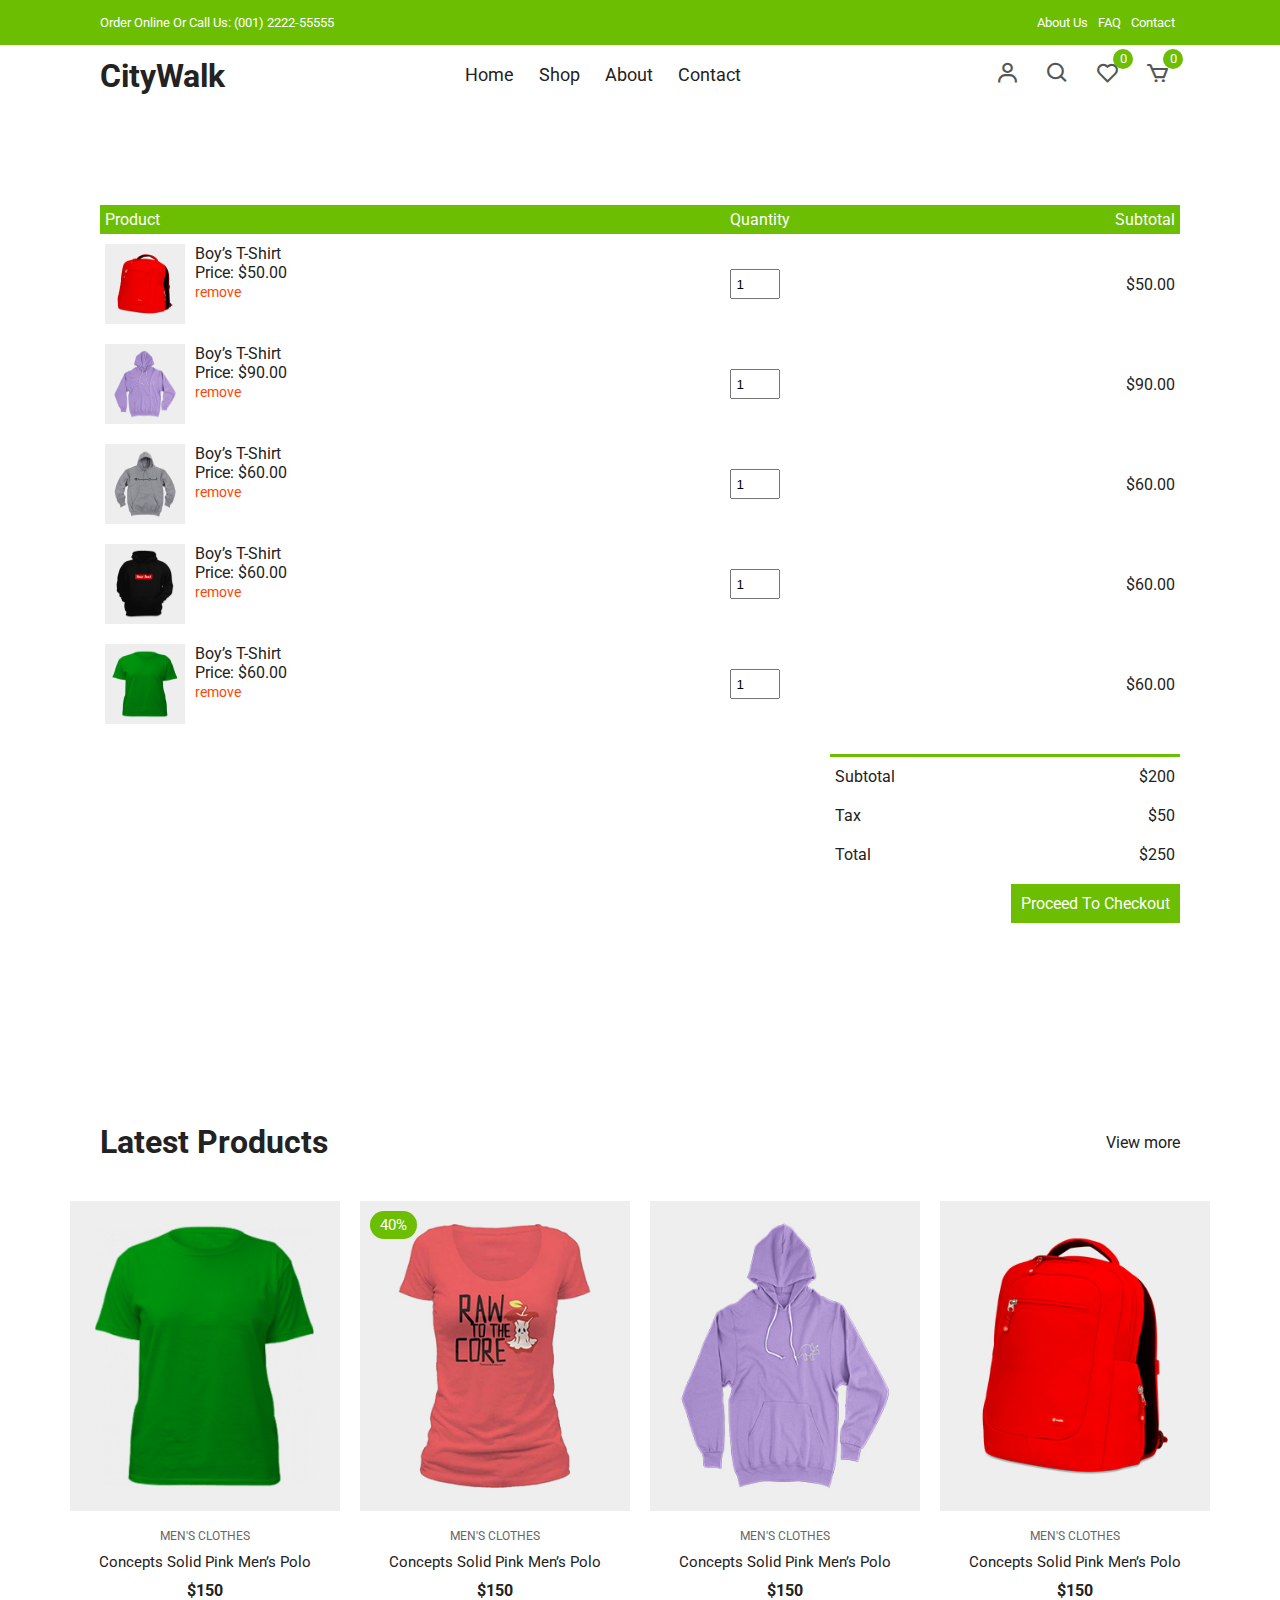
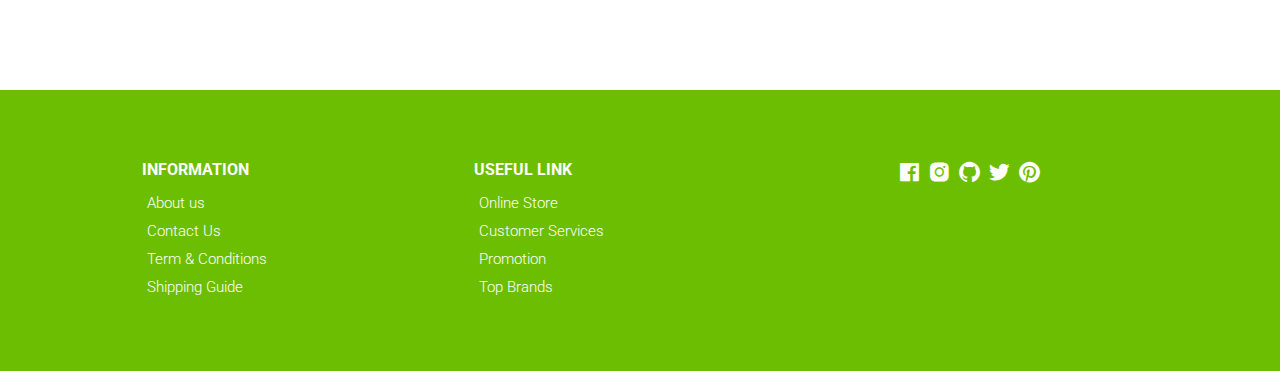
<file: LC09-ecommerce-website-master/cart.html>
<!DOCTYPE html>
<html lang="en">
  <head>
    <meta charset="UTF-8" />
    <meta name="viewport" content="width=device-width, initial-scale=1.0" />
    <!-- Box icons -->
    <link
      rel="stylesheet"
      href="https://cdn.jsdelivr.net/npm/boxicons@latest/css/boxicons.min.css"
    />
    <!-- Custom StyleSheet -->
    <link rel="stylesheet" href="./css/styles.css" />
    <title>Your Cart</title>
  </head>
  <body>
    <!-- Navigation -->
    <div class="top-nav">
      <div class="container d-flex">
        <p>Order Online Or Call Us: (001) 2222-55555</p>
        <ul class="d-flex">
          <li><a href="aboutus.html">About Us</a></li>
          <li><a href="#">FAQ</a></li>
          <li><a href="contact.html">Contact</a></li>
        </ul>
      </div>
    </div>
    <div class="navigation">
      <div class="nav-center container d-flex">
        <a href="index.html" class="logo"><h1>CityWalk</h1></a>

        <ul class="nav-list d-flex">
          <li class="nav-item">
            <a href="index.html" class="nav-link">Home</a>
          </li>
          <li class="nav-item">
            <a href="product.html" class="nav-link">Shop</a>
          </li>
          <li class="nav-item">
            <a href="aboutus.html" class="nav-link">About</a>
          </li>
          <li class="nav-item">
            <a href="contact.html" class="nav-link">Contact</a>
          </li>
          <li class="icons d-flex">
            <a href="login.html" class="icon">
              <i class="bx bx-user"></i>
            </a>
            <div class="icon">
              <i class="bx bx-search"></i>
            </div>
            <div class="icon">
              <i class="bx bx-heart"></i>
              <span class="d-flex">0</span>
            </div>
            <a href="cart.html" class="icon">
              <i class="bx bx-cart"></i>
              <span class="d-flex">0</span>
            </a>
          </li>
        </ul>

        <div class="icons d-flex">
          <a href="login.html" class="icon">
            <i class="bx bx-user"></i>
          </a>
          <div class="icon">
            <i class="bx bx-search"></i>
          </div>
          <div class="icon">
            <i class="bx bx-heart"></i>
            <span class="d-flex">0</span>
          </div>
          <a href="cart.html" class="icon">
            <i class="bx bx-cart"></i>
            <span class="d-flex">0</span>
          </a>
        </div>

        <div class="hamburger">
          <i class="bx bx-menu-alt-left"></i>
        </div>
      </div>
    </div>

    <!-- Cart Items -->
    <div class="container cart">
      <table>
        <tr>
          <th>Product</th>
          <th>Quantity</th>
          <th>Subtotal</th>
        </tr>
        <tr>
          <td>
            <div class="cart-info">
              <img src="./images/product-2.jpg" alt="" />
              <div>
                <p>Boy’s T-Shirt</p>
                <span>Price: $50.00</span> <br />
                <a href="#">remove</a>
              </div>
            </div>
          </td>
          <td><input type="number" value="1" min="1" /></td>
          <td>$50.00</td>
        </tr>
        <tr>
          <td>
            <div class="cart-info">
              <img src="./images/product-3.jpg" alt="" />
              <div>
                <p>Boy’s T-Shirt</p>
                <span>Price: $90.00</span> <br />
                <a href="#">remove</a>
              </div>
            </div>
          </td>
          <td><input type="number" value="1" min="1" /></td>
          <td>$90.00</td>
        </tr>
        <tr>
          <td>
            <div class="cart-info">
              <img src="./images/product-4.jpg" alt="" />
              <div>
                <p>Boy’s T-Shirt</p>
                <span>Price: $60.00</span> <br />
                <a href="#">remove</a>
              </div>
            </div>
          </td>
          <td><input type="number" value="1" min="1" /></td>
          <td>$60.00</td>
        </tr>
        <tr>
          <td>
            <div class="cart-info">
              <img src="./images/product-5.jpg" alt="" />
              <div>
                <p>Boy’s T-Shirt</p>
                <span>Price: $60.00</span> <br />
                <a href="#">remove</a>
              </div>
            </div>
          </td>
          <td><input type="number" value="1" min="1" /></td>
          <td>$60.00</td>
        </tr>
        <tr>
          <td>
            <div class="cart-info">
              <img src="./images/product-6.jpg" alt="" />
              <div>
                <p>Boy’s T-Shirt</p>
                <span>Price: $60.00</span> <br />
                <a href="#">remove</a>
              </div>
            </div>
          </td>
          <td><input type="number" value="1" min="1" /></td>
          <td>$60.00</td>
        </tr>
      </table>
      <div class="total-price">
        <table>
          <tr>
            <td>Subtotal</td>
            <td>$200</td>
          </tr>
          <tr>
            <td>Tax</td>
            <td>$50</td>
          </tr>
          <tr>
            <td>Total</td>
            <td>$250</td>
          </tr>
        </table>
        <a href="#" class="checkout btn">Proceed To Checkout</a>
      </div>
    </div>

    <!-- Latest Products -->
    <section class="section featured">
      <div class="top container">
        <h1>Latest Products</h1>
        <a href="#" class="view-more">View more</a>
      </div>
      <div class="product-center container">
        <div class="product-item">
          <div class="overlay">
            <a href="" class="product-thumb">
              <img src="./images/product-6.jpg" alt="" />
            </a>
          </div>
          <div class="product-info">
            <span>MEN'S CLOTHES</span>
            <a href="">Concepts Solid Pink Men’s Polo</a>
            <h4>$150</h4>
          </div>
          <ul class="icons">
            <li><i class="bx bx-heart"></i></li>
            <li><i class="bx bx-search"></i></li>
            <li><i class="bx bx-cart"></i></li>
          </ul>
        </div>
        <div class="product-item">
          <div class="overlay">
            <a href="" class="product-thumb">
              <img src="./images/product-1.jpg" alt="" />
            </a>
            <span class="discount">40%</span>
          </div>
          <div class="product-info">
            <span>MEN'S CLOTHES</span>
            <a href="">Concepts Solid Pink Men’s Polo</a>
            <h4>$150</h4>
          </div>
          <ul class="icons">
            <li><i class="bx bx-heart"></i></li>
            <li><i class="bx bx-search"></i></li>
            <li><i class="bx bx-cart"></i></li>
          </ul>
        </div>
        <div class="product-item">
          <div class="overlay">
            <a href="" class="product-thumb">
              <img src="./images/product-3.jpg" alt="" />
            </a>
          </div>
          <div class="product-info">
            <span>MEN'S CLOTHES</span>
            <a href="">Concepts Solid Pink Men’s Polo</a>
            <h4>$150</h4>
          </div>
          <ul class="icons">
            <li><i class="bx bx-heart"></i></li>
            <li><i class="bx bx-search"></i></li>
            <li><i class="bx bx-cart"></i></li>
          </ul>
        </div>
        <div class="product-item">
          <div class="overlay">
            <a href="" class="product-thumb">
              <img src="./images/product-2.jpg" alt="" />
            </a>
          </div>
          <div class="product-info">
            <span>MEN'S CLOTHES</span>
            <a href="">Concepts Solid Pink Men’s Polo</a>
            <h4>$150</h4>
          </div>
          <ul class="icons">
            <li><i class="bx bx-heart"></i></li>
            <li><i class="bx bx-search"></i></li>
            <li><i class="bx bx-cart"></i></li>
          </ul>
        </div>
      </div>
    </section>

    <!-- Footer -->
    <footer class="footer">
      <div class="row">
        <div class="col d-flex">
          <h4>INFORMATION</h4>
          <a href="aboutus.html">About us</a>
          <a href="contact.html">Contact Us</a>
          <a href="">Term & Conditions</a>
          <a href="">Shipping Guide</a>
        </div>
        <div class="col d-flex">
          <h4>USEFUL LINK</h4>
          <a href="">Online Store</a>
          <a href="">Customer Services</a>
          <a href="">Promotion</a>
          <a href="">Top Brands</a>
        </div>
        <div class="col d-flex">
          <span><i class="bx bxl-facebook-square"></i></span>
          <span><i class="bx bxl-instagram-alt"></i></span>
          <span><i class="bx bxl-github"></i></span>
          <span><i class="bx bxl-twitter"></i></span>
          <span><i class="bx bxl-pinterest"></i></span>
        </div>
      </div>
    </footer>

    <!-- Custom Script -->
    <script src="./js/index.js"></script>
  </body>
</html>
</file>
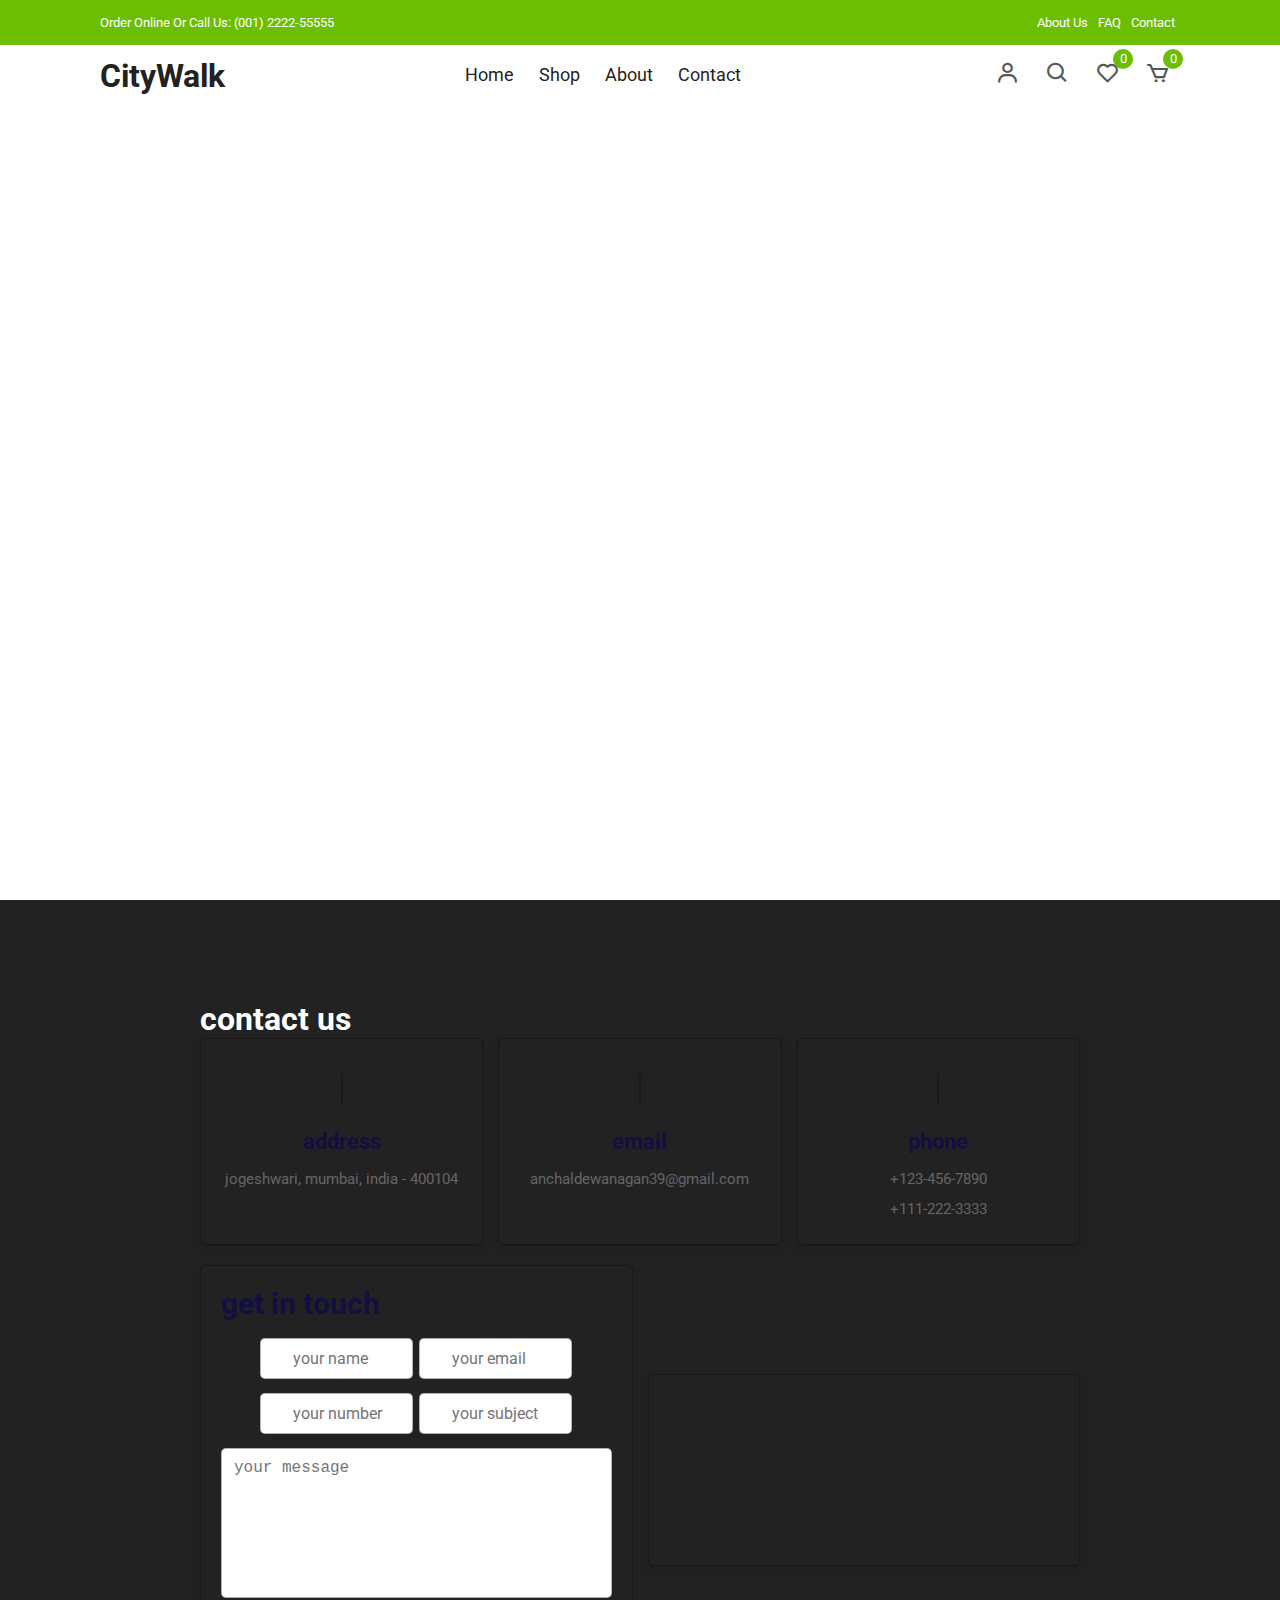
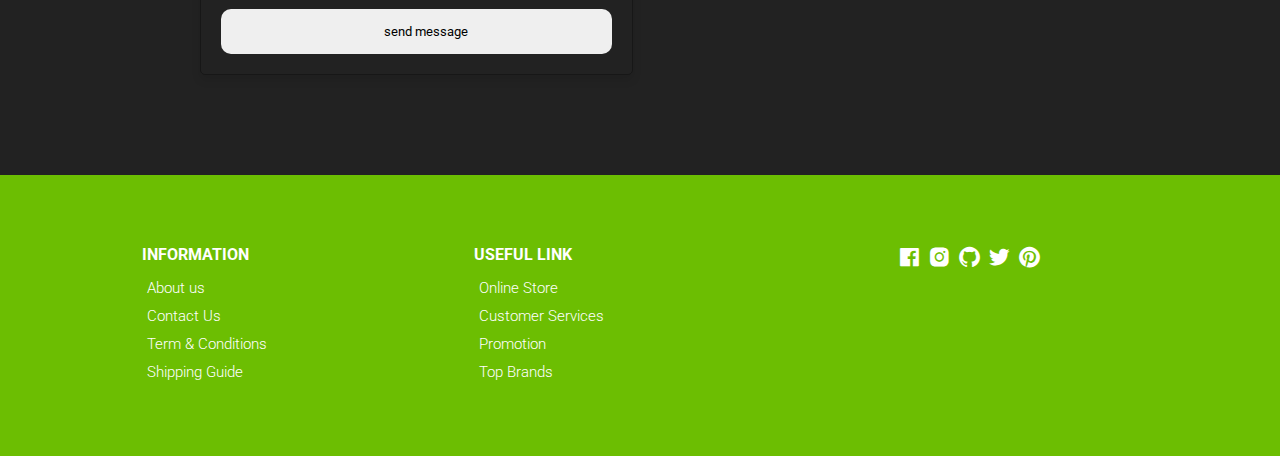
<file: LC09-ecommerce-website-master/contact.html>
<!DOCTYPE html>
<html lang="en">
  <head>
    <meta charset="UTF-8" />
    <meta name="viewport" content="width=device-width, initial-scale=1.0" />
    <!-- Box icons -->
    <link
      rel="stylesheet"
      href="https://cdn.jsdelivr.net/npm/boxicons@latest/css/boxicons.min.css"
    />
    <!-- Custom StyleSheet -->
    <link rel="stylesheet" href="./css/styles.css" />
    <title>Login</title>
  </head>
  <body>
    <!-- Header -->
    <header class="header" id="header">
        <!-- Top Nav -->
        <div class="top-nav">
          <div class="container d-flex">
            <p>Order Online Or Call Us: (001) 2222-55555</p>
            <ul class="d-flex">
              <li><a href="aboutus.html">About Us</a></li>
              <li><a href="#">FAQ</a></li>
              <li><a href="contact.html">Contact</a></li>
            </ul>
          </div>
        </div>
        <div class="navigation">
          <div class="nav-center container d-flex">
          <a href="index.html" class="logo"><h1>CityWalk</h1></a>
  
            <ul class="nav-list d-flex">
              <li class="nav-item">
                <a href="index.html" class="nav-link">Home</a>
              </li>
              <li class="nav-item">
                <a href="product.html" class="nav-link">Shop</a>
              </li>
              <li class="nav-item">
                <a href="aboutus.html" class="nav-link">About</a>
              </li>
              <li class="nav-item">
                <a href="contact.html" class="nav-link">Contact</a>
              </li>
              <li class="icons d-flex">
              <a href="login.html" class="icon">
                <i class="bx bx-user"></i>
              </a>
              <div class="icon">
                <i class="bx bx-search"></i>
              </div>
              <div class="icon">
                <i class="bx bx-heart"></i>
                <span class="d-flex">0</span>
              </div>
              <a href="cart.html" class="icon">
                <i class="bx bx-cart"></i>
                <span class="d-flex">0</span>
              </a>
            </li>
            </ul>
  
            <div class="icons d-flex">
              <a href="login.html" class="icon">
                <i class="bx bx-user"></i>
              </a>
              <div class="icon">
                <i class="bx bx-search"></i>
              </div>
              <div class="icon">
                <i class="bx bx-heart"></i>
                <span class="d-flex">0</span>
              </div>
              <a href="cart.html" class="icon">
                <i class="bx bx-cart"></i>
                <span class="d-flex">0</span>
              </a>
            </div>
          </header>

<section class="contact" id="contact">

    <h1 class="heading"> <span>contact</span> us </h1>

    <div class="icons-container">

        <div class="icons">
            <i class="fas fa-map-marker-alt"></i>
            <h3>address</h3>
            <p>jogeshwari, mumbai, india - 400104</p>
        </div>

        <div class="icons">
            <i class="fas fa-envelope"></i>
            <h3>email</h3>
            <p>anchaldewanagan39@gmail.com</p>
        </div>

        <div class="icons">
            <i class="fas fa-phone"></i>
            <h3>phone</h3>
            <p>+123-456-7890</p>
            <p>+111-222-3333</p>
        </div>

    </div>

    <div class="row">

        <form action="">
            <h3>get in touch</h3>
            <div class="inputBox">
                <input type="text" placeholder="your name">
                <input type="email" placeholder="your email">
            </div>
            <div class="inputBox">
                <input type="number" placeholder="your number">
                <input type="text" placeholder="your subject">
            </div>
            <textarea placeholder="your message" cols="30" rows="10"></textarea>
            <input type="submit" value="send message" class="btn">
        </form>

        <iframe class="map" src="https://www.google.com/maps/embed?pb=!1m18!1m12!1m3!1d30153.788252261566!2d72.82321484621745!3d19.141690214227783!2m3!1f0!2f0!3f0!3m2!1i1024!2i768!4f13.1!3m3!1m2!1s0x3be7b63aceef0c69%3A0x2aa80cf2287dfa3b!2sJogeshwari%20West%2C%20Mumbai%2C%20Maharashtra%20400047!5e0!3m2!1sen!2sin!4v1633431163028!5m2!1sen!2sin" allowfullscreen="" loading="lazy"></iframe>

    </div>

</section>
<!-- Footer -->
<footer class="footer">
    <div class="row">
      <div class="col d-flex">
        <h4>INFORMATION</h4>
        <a href="aboutus.html">About us</a>
        <a href="contact.html">Contact Us</a>
        <a href="">Term & Conditions</a>
        <a href="">Shipping Guide</a>
      </div>
      <div class="col d-flex">
        <h4>USEFUL LINK</h4>
        <a href="">Online Store</a>
        <a href="">Customer Services</a>
        <a href="">Promotion</a>
        <a href="">Top Brands</a>
      </div>
      <div class="col d-flex">
        <span><i class='bx bxl-facebook-square'></i></span>
        <span><i class='bx bxl-instagram-alt' ></i></span>
        <span><i class='bx bxl-github' ></i></span>
        <span><i class='bx bxl-twitter' ></i></span>
        <span><i class='bx bxl-pinterest' ></i></span>
      </div>
    </div>
  </footer>
  </body>
</file>
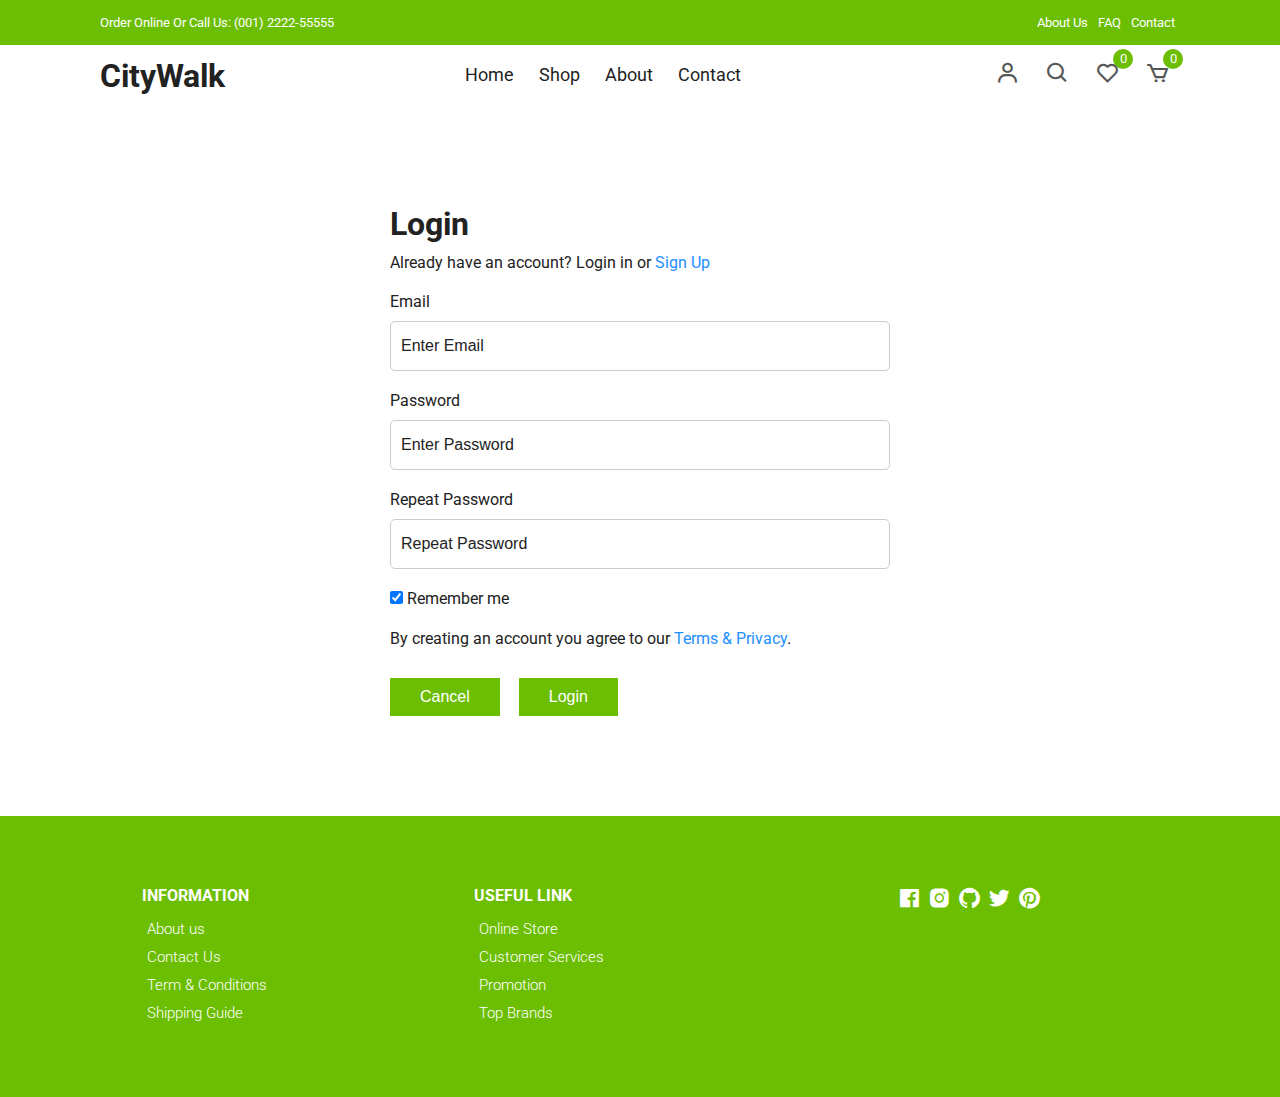
<file: LC09-ecommerce-website-master/login.html>
<!DOCTYPE html>
<html lang="en">
  <head>
    <meta charset="UTF-8" />
    <meta name="viewport" content="width=device-width, initial-scale=1.0" />
    <!-- Box icons -->
    <link
      rel="stylesheet"
      href="https://cdn.jsdelivr.net/npm/boxicons@latest/css/boxicons.min.css"
    />
    <!-- Custom StyleSheet -->
    <link rel="stylesheet" href="./css/styles.css" />
    <title>Login</title>
  </head>
  <body>
    <!-- Navigation -->
    <div class="top-nav">
      <div class="container d-flex">
        <p>Order Online Or Call Us: (001) 2222-55555</p>
        <ul class="d-flex">
          <li><a href="aboutus.html">About Us</a></li>
          <li><a href="#">FAQ</a></li>
          <li><a href="contact.html">Contact</a></li>
        </ul>
      </div>
    </div>
    <div class="navigation">
      <div class="nav-center container d-flex">
        <a href="index.html" class="logo"><h1>CityWalk</h1></a>

        <ul class="nav-list d-flex">
          <li class="nav-item">
            <a href="index.html" class="nav-link">Home</a>
          </li>
          <li class="nav-item">
            <a href="product.html" class="nav-link">Shop</a>
          </li>
          <li class="nav-item">
            <a href="aboutus.html" class="nav-link">About</a>
          </li>
          <li class="nav-item">
            <a href="contact.html" class="nav-link">Contact</a>
          </li>
          <li class="icons d-flex">
            <a href="login.html" class="icon">
              <i class="bx bx-user"></i>
            </a>
            <div class="icon">
              <i class="bx bx-search"></i>
            </div>
            <div class="icon">
              <i class="bx bx-heart"></i>
              <span class="d-flex">0</span>
            </div>
            <a href="cart.html" class="icon">
              <i class="bx bx-cart"></i>
              <span class="d-flex">0</span>
            </a>
          </li>
        </ul>

        <div class="icons d-flex">
          <a href="login.html" class="icon">
            <i class="bx bx-user"></i>
          </a>
          <div class="icon">
            <i class="bx bx-search"></i>
          </div>
          <div class="icon">
            <i class="bx bx-heart"></i>
            <span class="d-flex">0</span>
          </div>
          <a href="cart.html" class="icon">
            <i class="bx bx-cart"></i>
            <span class="d-flex">0</span>
          </a>
        </div>

        <div class="hamburger">
          <i class="bx bx-menu-alt-left"></i>
        </div>
      </div>
    </div>
    <!-- Login -->
    <div class="container">
      <div class="login-form">
        <form action="">
          <h1>Login</h1>
          <p>
            Already have an account? Login in or
            <a href="signup.html">Sign Up</a>
          </p>

          <label for="email">Email</label>
          <input type="text" placeholder="Enter Email" name="email" required />

          <label for="psw">Password</label>
          <input
            type="password"
            placeholder="Enter Password"
            name="psw"
            required
          />

          <label for="psw-repeat">Repeat Password</label>
          <input
            type="password"
            placeholder="Repeat Password"
            name="psw-repeat"
            required
          />

          <label>
            <input
              type="checkbox"
              checked="checked"
              name="remember"
              style="margin-bottom: 15px"
            />
            Remember me
          </label>

          <p>
            By creating an account you agree to our
            <a href="#">Terms & Privacy</a>.
          </p>

          <div class="buttons">
            <button type="button" class="cancelbtn">Cancel</button>
            <button type="submit" class="signupbtn">Login</button>
          </div>
        </form>
      </div>
    </div>

    <!-- Footer -->
    <footer class="footer">
      <div class="row">
        <div class="col d-flex">
          <h4>INFORMATION</h4>
          <a href="aboutus.html">About us</a>
          <a href="contact.html">Contact Us</a>
          <a href="">Term & Conditions</a>
          <a href="">Shipping Guide</a>
        </div>
        <div class="col d-flex">
          <h4>USEFUL LINK</h4>
          <a href="">Online Store</a>
          <a href="">Customer Services</a>
          <a href="">Promotion</a>
          <a href="">Top Brands</a>
        </div>
        <div class="col d-flex">
          <span><i class="bx bxl-facebook-square"></i></span>
          <span><i class="bx bxl-instagram-alt"></i></span>
          <span><i class="bx bxl-github"></i></span>
          <span><i class="bx bxl-twitter"></i></span>
          <span><i class="bx bxl-pinterest"></i></span>
        </div>
      </div>
    </footer>

    <!-- Custom Script -->
    <script src="./js/index.js"></script>
  </body>
</html>
</file>
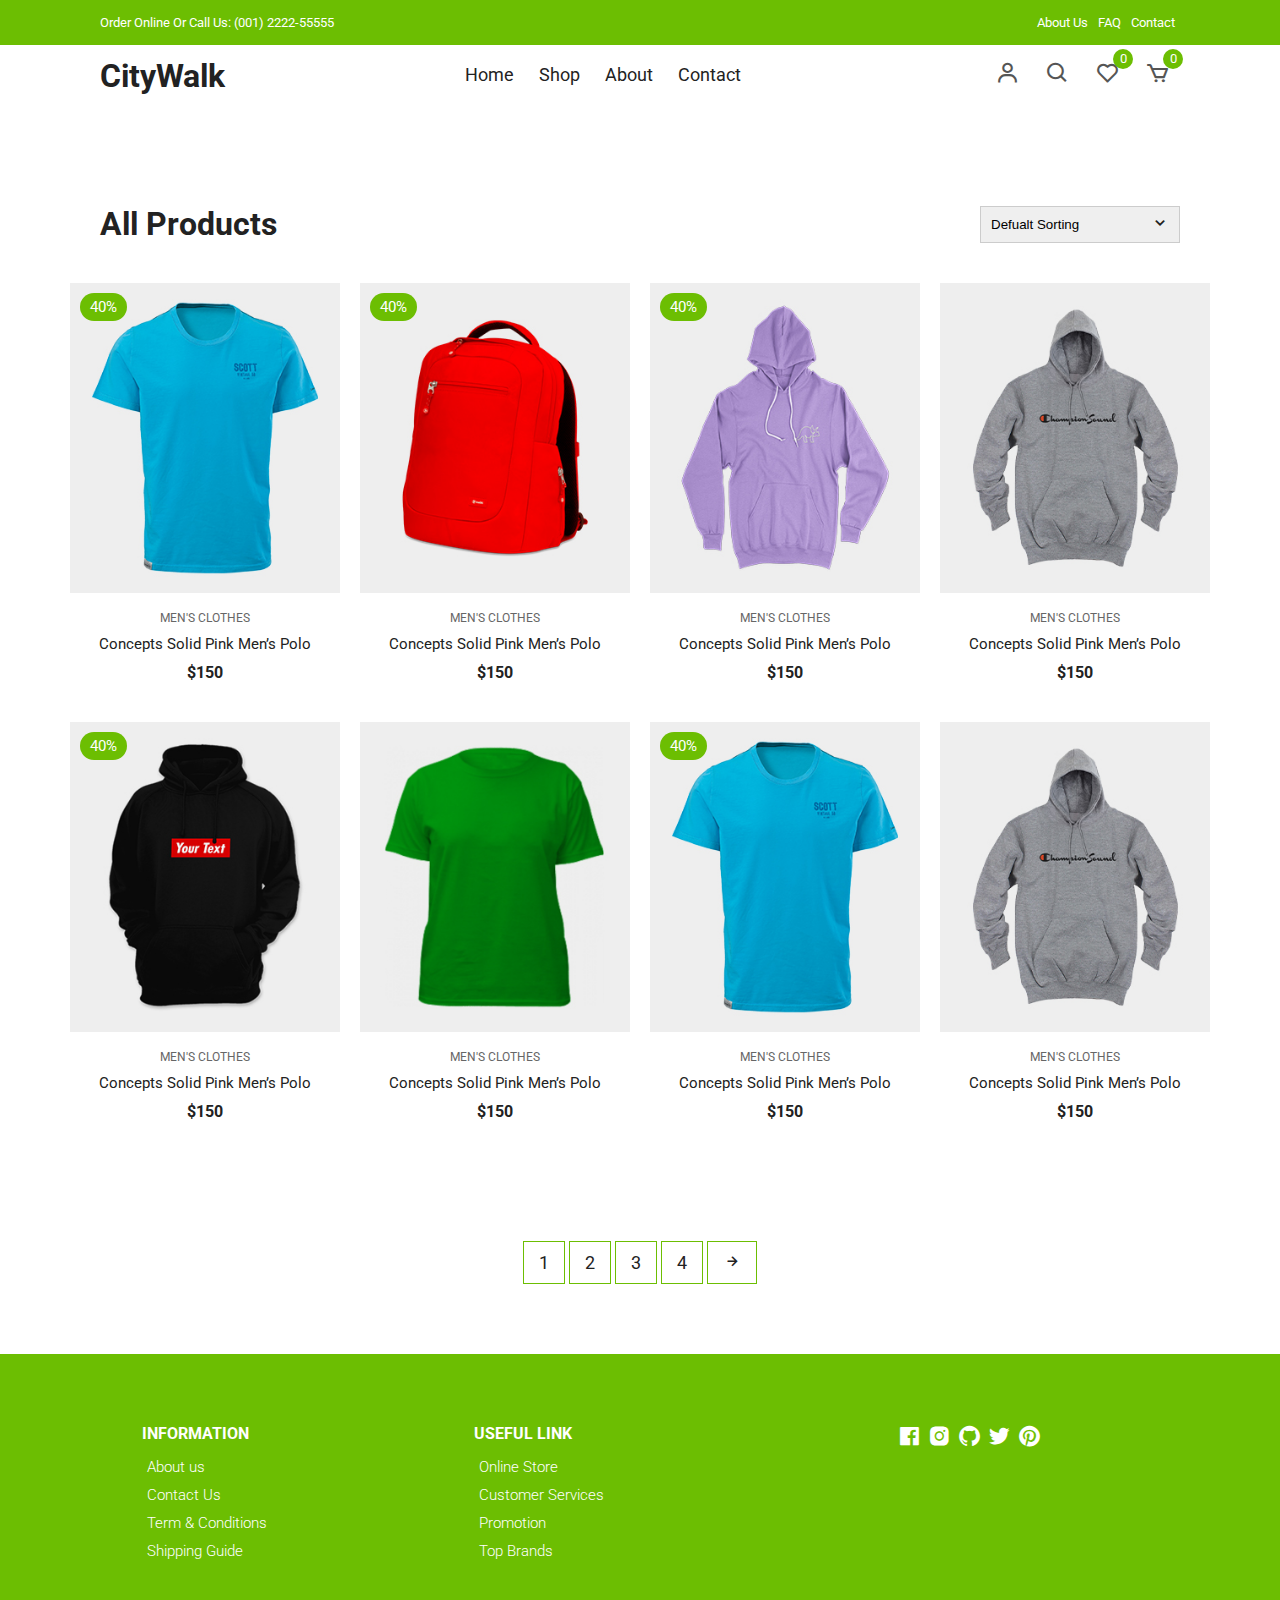
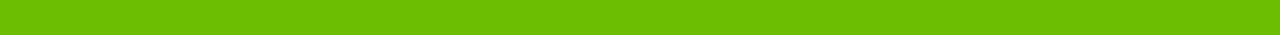
<file: LC09-ecommerce-website-master/product.html>
<!DOCTYPE html>
<html lang="en">
  <head>
    <meta charset="UTF-8" />
    <meta name="viewport" content="width=device-width, initial-scale=1.0" />
    <!-- Box icons -->
    <link
      rel="stylesheet"
      href="https://cdn.jsdelivr.net/npm/boxicons@latest/css/boxicons.min.css"
    />
    <!-- Custom StyleSheet -->
    <link rel="stylesheet" href="./css/styles.css" />
    <title>Boy’s T-Shirt</title>
  </head>

  <body>
    <!-- Navigation -->
    <div class="top-nav">
      <div class="container d-flex">
        <p>Order Online Or Call Us: (001) 2222-55555</p>
        <ul class="d-flex">
          <li><a href="aboutus.html">About Us</a></li>
          <li><a href="#">FAQ</a></li>
          <li><a href="contact.html">Contact</a></li>
        </ul>
      </div>
    </div>
    <div class="navigation">
      <div class="nav-center container d-flex">
        <a href="index.html" class="logo"><h1>CityWalk</h1></a>

        <ul class="nav-list d-flex">
          <li class="nav-item">
            <a href="index.html" class="nav-link">Home</a>
          </li>
          <li class="nav-item">
            <a href="product.html" class="nav-link">Shop</a>
          </li>
          <li class="nav-item">
            <a href="aboutus.html" class="nav-link">About</a>
          </li>
          <li class="nav-item">
            <a href="contact.html" class="nav-link">Contact</a>
          </li>
          <li class="icons d-flex">
            <a href="login.html" class="icon">
              <i class="bx bx-user"></i>
            </a>
            <div class="icon">
              <i class="bx bx-search"></i>
            </div>
            <div class="icon">
              <i class="bx bx-heart"></i>
              <span class="d-flex">0</span>
            </div>
            <a href="cart.html" class="icon">
              <i class="bx bx-cart"></i>
              <span class="d-flex">0</span>
            </a>
          </li>
        </ul>

        <div class="icons d-flex">
          <a href="login.html" class="icon">
            <i class="bx bx-user"></i>
          </a>
          <div class="icon">
            <i class="bx bx-search"></i>
          </div>
          <div class="icon">
            <i class="bx bx-heart"></i>
            <span class="d-flex">0</span>
          </div>
          <a href="cart.html" class="icon">
            <i class="bx bx-cart"></i>
            <span class="d-flex">0</span>
          </a>
        </div>

        <div class="hamburger">
          <i class="bx bx-menu-alt-left"></i>
        </div>
      </div>
    </div>

    <!-- All Products -->
    <section class="section all-products" id="products">
      <div class="top container">
        <h1>All Products</h1>
        <form>
          <select>
            <option value="1">Defualt Sorting</option>
            <option value="2">Sort By Price</option>
            <option value="3">Sort By Popularity</option>
            <option value="4">Sort By Sale</option>
            <option value="5">Sort By Rating</option>
          </select>
          <span><i class="bx bx-chevron-down"></i></span>
        </form>
      </div>
      <div class="product-center container">
        <div class="product-item">
          <div class="overlay">
            <a href="productDetails.html" class="product-thumb">
              <img src="./images/product-7.jpg" alt="" />
            </a>
            <span class="discount">40%</span>
          </div>
          <div class="product-info">
            <span>MEN'S CLOTHES</span>
            <a href="productDetails.html">Concepts Solid Pink Men’s Polo</a>
            <h4>$150</h4>
          </div>
          <ul class="icons">
            <li><i class="bx bx-heart"></i></li>
            <li><i class="bx bx-search"></i></li>
            <li><i class="bx bx-cart"></i></li>
          </ul>
        </div>
        <div class="product-item">
          <div class="overlay">
            <a href="" class="product-thumb">
              <img src="./images/product-2.jpg" alt="" />
            </a>
            <span class="discount">40%</span>
          </div>
          <div class="product-info">
            <span>MEN'S CLOTHES</span>
            <a href="">Concepts Solid Pink Men’s Polo</a>
            <h4>$150</h4>
          </div>
          <ul class="icons">
            <li><i class="bx bx-heart"></i></li>
            <li><i class="bx bx-search"></i></li>
            <li><i class="bx bx-cart"></i></li>
          </ul>
        </div>
        <div class="product-item">
          <div class="overlay">
            <a href="" class="product-thumb">
              <img src="./images/product-3.jpg" alt="" />
            </a>
            <span class="discount">40%</span>
          </div>
          <div class="product-info">
            <span>MEN'S CLOTHES</span>
            <a href="">Concepts Solid Pink Men’s Polo</a>
            <h4>$150</h4>
          </div>
          <ul class="icons">
            <li><i class="bx bx-heart"></i></li>
            <li><i class="bx bx-search"></i></li>
            <li><i class="bx bx-cart"></i></li>
          </ul>
        </div>
        <div class="product-item">
          <div class="overlay">
            <a href="" class="product-thumb">
              <img src="./images/product-4.jpg" alt="" />
            </a>
          </div>
          <div class="product-info">
            <span>MEN'S CLOTHES</span>
            <a href="">Concepts Solid Pink Men’s Polo</a>
            <h4>$150</h4>
          </div>
          <ul class="icons">
            <li><i class="bx bx-heart"></i></li>
            <li><i class="bx bx-search"></i></li>
            <li><i class="bx bx-cart"></i></li>
          </ul>
        </div>
        <div class="product-item">
          <div class="overlay">
            <a href="" class="product-thumb">
              <img src="./images/product-5.jpg" alt="" />
            </a>
            <span class="discount">40%</span>
          </div>
          <div class="product-info">
            <span>MEN'S CLOTHES</span>
            <a href="">Concepts Solid Pink Men’s Polo</a>
            <h4>$150</h4>
          </div>
          <ul class="icons">
            <li><i class="bx bx-heart"></i></li>
            <li><i class="bx bx-search"></i></li>
            <li><i class="bx bx-cart"></i></li>
          </ul>
        </div>
        <div class="product-item">
          <div class="overlay">
            <a href="" class="product-thumb">
              <img src="./images/product-6.jpg" alt="" />
            </a>
          </div>
          <div class="product-info">
            <span>MEN'S CLOTHES</span>
            <a href="">Concepts Solid Pink Men’s Polo</a>
            <h4>$150</h4>
          </div>
          <ul class="icons">
            <li><i class="bx bx-heart"></i></li>
            <li><i class="bx bx-search"></i></li>
            <li><i class="bx bx-cart"></i></li>
          </ul>
        </div>
        <div class="product-item">
          <div class="overlay">
            <a href="" class="product-thumb">
              <img src="./images/product-7.jpg" alt="" />
            </a>
            <span class="discount">40%</span>
          </div>
          <div class="product-info">
            <span>MEN'S CLOTHES</span>
            <a href="">Concepts Solid Pink Men’s Polo</a>
            <h4>$150</h4>
          </div>
          <ul class="icons">
            <li><i class="bx bx-heart"></i></li>
            <li><i class="bx bx-search"></i></li>
            <li><i class="bx bx-cart"></i></li>
          </ul>
        </div>
        <div class="product-item">
          <div class="overlay">
            <a href="" class="product-thumb">
              <img src="./images/product-4.jpg" alt="" />
            </a>
          </div>
          <div class="product-info">
            <span>MEN'S CLOTHES</span>
            <a href="">Concepts Solid Pink Men’s Polo</a>
            <h4>$150</h4>
          </div>
          <ul class="icons">
            <li><i class="bx bx-heart"></i></li>
            <li><i class="bx bx-search"></i></li>
            <li><i class="bx bx-cart"></i></li>
          </ul>
        </div>
      </div>
    </section>
    <section class="pagination">
      <div class="container">
        <span>1</span> <span>2</span> <span>3</span> <span>4</span>
        <span><i class="bx bx-right-arrow-alt"></i></span>
      </div>
    </section>
    <!-- Footer -->
    <footer class="footer">
      <div class="row">
        <div class="col d-flex">
          <h4>INFORMATION</h4>
          <a href="aboutus.html">About us</a>
          <a href="contact.html">Contact Us</a>
          <a href="">Term & Conditions</a>
          <a href="">Shipping Guide</a>
        </div>
        <div class="col d-flex">
          <h4>USEFUL LINK</h4>
          <a href="">Online Store</a>
          <a href="">Customer Services</a>
          <a href="">Promotion</a>
          <a href="">Top Brands</a>
        </div>
        <div class="col d-flex">
          <span><i class="bx bxl-facebook-square"></i></span>
          <span><i class="bx bxl-instagram-alt"></i></span>
          <span><i class="bx bxl-github"></i></span>
          <span><i class="bx bxl-twitter"></i></span>
          <span><i class="bx bxl-pinterest"></i></span>
        </div>
      </div>
    </footer>
    <!-- Custom Script -->
    <script src="./js/index.js"></script>
  </body>
</html>
</file>
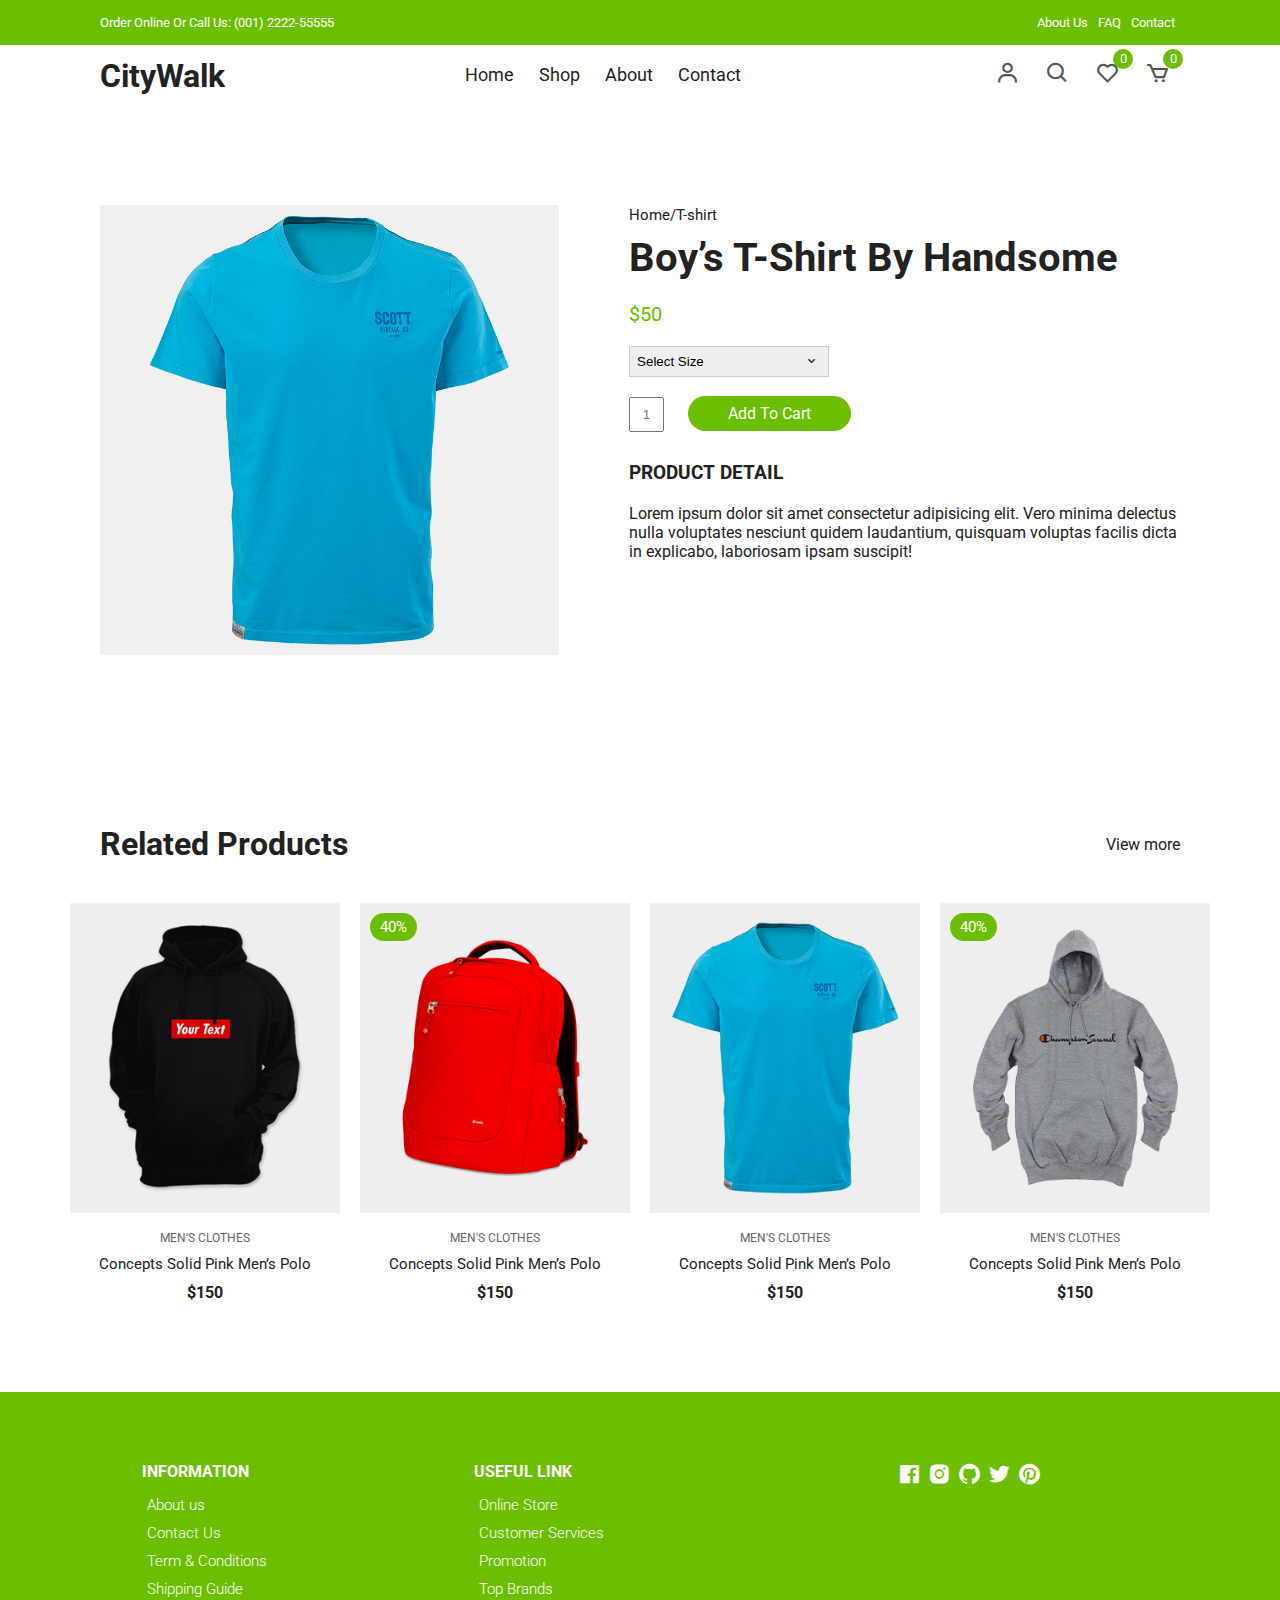
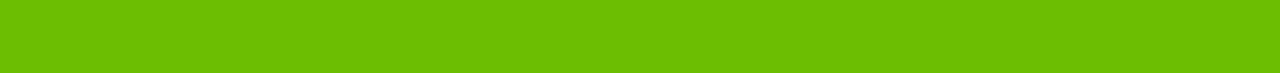
<file: LC09-ecommerce-website-master/productDetails.html>
<!DOCTYPE html>
<html lang="en">
  <head>
    <meta charset="UTF-8" />
    <meta name="viewport" content="width=device-width, initial-scale=1.0" />
    <!-- Box icons -->
    <link
      rel="stylesheet"
      href="https://cdn.jsdelivr.net/npm/boxicons@latest/css/boxicons.min.css"
    />
    <!-- Custom StyleSheet -->
    <link rel="stylesheet" href="./css/styles.css" />
    <title>Boy’s T-Shirt - Codevo</title>
  </head>

  <body>
    <!-- Navigation -->
    <div class="top-nav">
      <div class="container d-flex">
        <p>Order Online Or Call Us: (001) 2222-55555</p>
        <ul class="d-flex">
          <li><a href="aboutus.html">About Us</a></li>
          <li><a href="#">FAQ</a></li>
          <li><a href="contact.html">Contact</a></li>
        </ul>
      </div>
    </div>
    <div class="navigation">
      <div class="nav-center container d-flex">
        <a href="index.html" class="logo"><h1>CityWalk</h1></a>

        <ul class="nav-list d-flex">
          <li class="nav-item">
            <a href="/" class="nav-link">Home</a>
          </li>
          <li class="nav-item">
            <a href="product.html" class="nav-link">Shop</a>
          </li>
          <li class="nav-item">
            <a href="aboutus.html" class="nav-link">About</a>
          </li>
          <li class="nav-item">
            <a href="contact.html" class="nav-link">Contact</a>
          </li>
          <li class="icons d-flex">
            <a href="login.html" class="icon">
              <i class="bx bx-user"></i>
            </a>
            <div class="icon">
              <i class="bx bx-search"></i>
            </div>
            <div class="icon">
              <i class="bx bx-heart"></i>
              <span class="d-flex">0</span>
            </div>
            <a href="cart.html" class="icon">
              <i class="bx bx-cart"></i>
              <span class="d-flex">0</span>
            </a>
          </li>
        </ul>

        <div class="icons d-flex">
          <a href="login.html" class="icon">
            <i class="bx bx-user"></i>
          </a>
          <div class="icon">
            <i class="bx bx-search"></i>
          </div>
          <div class="icon">
            <i class="bx bx-heart"></i>
            <span class="d-flex">0</span>
          </div>
          <a href="cart.html" class="icon">
            <i class="bx bx-cart"></i>
            <span class="d-flex">0</span>
          </a>
        </div>

        <div class="hamburger">
          <i class="bx bx-menu-alt-left"></i>
        </div>
      </div>
    </div>

    <!-- Product Details -->
    <section class="section product-detail">
      <div class="details container">
        <div class="left image-container">
          <div class="main">
            <img src="./images/product-8.jpg" id="zoom" alt="" />
          </div>
        </div>
        <div class="right">
          <span>Home/T-shirt</span>
          <h1>Boy’s T-Shirt By Handsome</h1>
          <div class="price">$50</div>
          <form>
            <div>
              <select>
                <option value="Select Size" selected disabled>
                  Select Size
                </option>
                <option value="1">32</option>
                <option value="2">42</option>
                <option value="3">52</option>
                <option value="4">62</option>
              </select>
              <span><i class="bx bx-chevron-down"></i></span>
            </div>
          </form>
          <form class="form">
            <input type="text" placeholder="1" />
            <a href="cart.html" class="addCart">Add To Cart</a>
          </form>
          <h3>Product Detail</h3>
          <p>
            Lorem ipsum dolor sit amet consectetur adipisicing elit. Vero minima
            delectus nulla voluptates nesciunt quidem laudantium, quisquam
            voluptas facilis dicta in explicabo, laboriosam ipsam suscipit!
          </p>
        </div>
      </div>
    </section>

    <!-- Related -->
    <section class="section featured">
      <div class="top container">
        <h1>Related Products</h1>
        <a href="#" class="view-more">View more</a>
      </div>
      <div class="product-center container">
        <div class="product-item">
          <div class="overlay">
            <a href="" class="product-thumb">
              <img src="./images/product-5.jpg" alt="" />
            </a>
          </div>
          <div class="product-info">
            <span>MEN'S CLOTHES</span>
            <a href="">Concepts Solid Pink Men’s Polo</a>
            <h4>$150</h4>
          </div>
          <ul class="icons">
            <li><i class="bx bx-heart"></i></li>
            <li><i class="bx bx-search"></i></li>
            <li><i class="bx bx-cart"></i></li>
          </ul>
        </div>
        <div class="product-item">
          <div class="overlay">
            <a href="" class="product-thumb">
              <img src="./images/product-2.jpg" alt="" />
            </a>
            <span class="discount">40%</span>
          </div>
          <div class="product-info">
            <span>MEN'S CLOTHES</span>
            <a href="">Concepts Solid Pink Men’s Polo</a>
            <h4>$150</h4>
          </div>
          <ul class="icons">
            <li><i class="bx bx-heart"></i></li>
            <li><i class="bx bx-search"></i></li>
            <li><i class="bx bx-cart"></i></li>
          </ul>
        </div>
        <div class="product-item">
          <div class="overlay">
            <a href="" class="product-thumb">
              <img src="./images/product-7.jpg" alt="" />
            </a>
          </div>
          <div class="product-info">
            <span>MEN'S CLOTHES</span>
            <a href="">Concepts Solid Pink Men’s Polo</a>
            <h4>$150</h4>
          </div>
          <ul class="icons">
            <li><i class="bx bx-heart"></i></li>
            <li><i class="bx bx-search"></i></li>
            <li><i class="bx bx-cart"></i></li>
          </ul>
        </div>
        <div class="product-item">
          <div class="overlay">
            <a href="" class="product-thumb">
              <img src="./images/product-4.jpg" alt="" />
            </a>
            <span class="discount">40%</span>
          </div>
          <div class="product-info">
            <span>MEN'S CLOTHES</span>
            <a href="">Concepts Solid Pink Men’s Polo</a>
            <h4>$150</h4>
          </div>
          <ul class="icons">
            <li><i class="bx bx-heart"></i></li>
            <li><i class="bx bx-search"></i></li>
            <li><i class="bx bx-cart"></i></li>
          </ul>
        </div>
      </div>
    </section>
    <!-- Footer -->
    <footer class="footer">
      <div class="row">
        <div class="col d-flex">
          <h4>INFORMATION</h4>
          <a href="aboutus.html">About us</a>
          <a href="contact.html">Contact Us</a>
          <a href="">Term & Conditions</a>
          <a href="">Shipping Guide</a>
        </div>
        <div class="col d-flex">
          <h4>USEFUL LINK</h4>
          <a href="">Online Store</a>
          <a href="">Customer Services</a>
          <a href="">Promotion</a>
          <a href="">Top Brands</a>
        </div>
        <div class="col d-flex">
          <span><i class="bx bxl-facebook-square"></i></span>
          <span><i class="bx bxl-instagram-alt"></i></span>
          <span><i class="bx bxl-github"></i></span>
          <span><i class="bx bxl-twitter"></i></span>
          <span><i class="bx bxl-pinterest"></i></span>
        </div>
      </div>
    </footer>
    <!-- Custom Script -->
    <script src="./js/index.js"></script>
    <script
      src="https://code.jquery.com/jquery-3.4.0.min.js"
      integrity="sha384-JUMjoW8OzDJw4oFpWIB2Bu/c6768ObEthBMVSiIx4ruBIEdyNSUQAjJNFqT5pnJ6"
      crossorigin="anonymous"
    ></script>
    <script src="./js/zoomsl.min.js"></script>
    <script>
      $(function () {
        console.log("hello");
        $("#zoom").imagezoomsl({
          zoomrange: [4, 4],
        });
      });
    </script>
  </body>
</html>
</file>
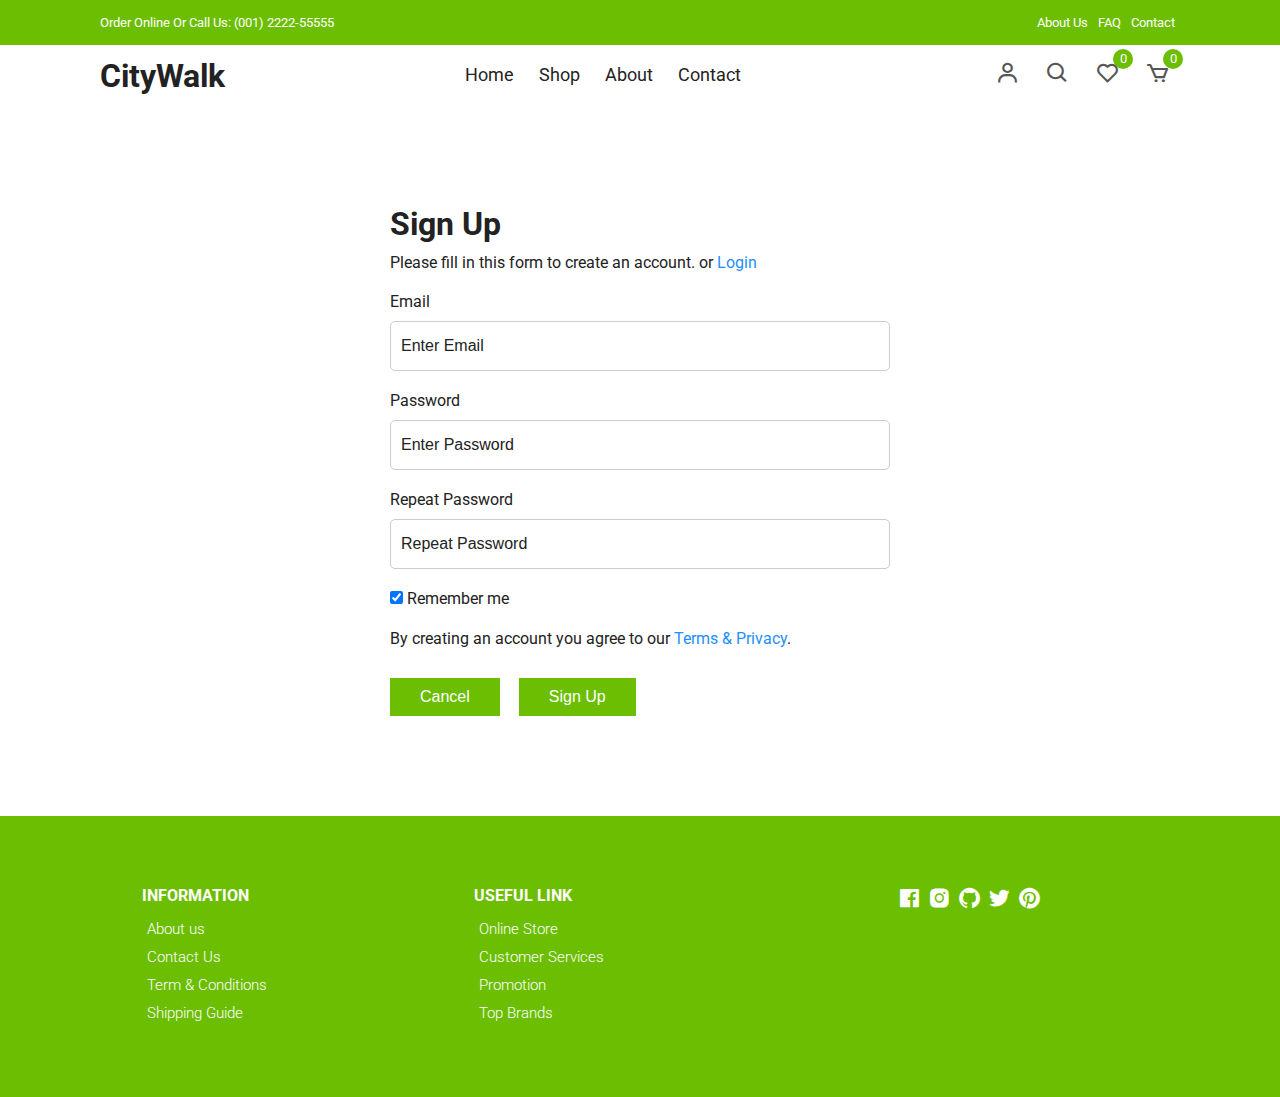
<file: LC09-ecommerce-website-master/signup.html>
<!DOCTYPE html>
<html lang="en">
  <head>
    <meta charset="UTF-8" />
    <meta name="viewport" content="width=device-width, initial-scale=1.0" />
    <!-- Box icons -->
    <link
      rel="stylesheet"
      href="https://cdn.jsdelivr.net/npm/boxicons@latest/css/boxicons.min.css"
    />
    <!-- Custom StyleSheet -->
    <link rel="stylesheet" href="./css/styles.css" />
    <title>Sign Up</title>
  </head>
  <body>
    <!-- Navigation -->
    <div class="top-nav">
      <div class="container d-flex">
        <p>Order Online Or Call Us: (001) 2222-55555</p>
        <ul class="d-flex">
          <li><a href="aboutus.html">About Us</a></li>
          <li><a href="#">FAQ</a></li>
          <li><a href="contact.html">Contact</a></li>
        </ul>
      </div>
    </div>
    <div class="navigation">
      <div class="nav-center container d-flex">
        <a href="index.html" class="logo"><h1>CityWalk</h1></a>

        <ul class="nav-list d-flex">
          <li class="nav-item">
            <a href="/" class="nav-link">Home</a>
          </li>
          <li class="nav-item">
            <a href="product.html" class="nav-link">Shop</a>
          </li>
          <li class="nav-item">
            <a href="aboutus.html" class="nav-link">About</a>
          </li>
          <li class="nav-item">
            <a href="contact.html" class="nav-link">Contact</a>
          </li>
          <li class="icons d-flex">
            <a href="login.html" class="icon">
              <i class="bx bx-user"></i>
            </a>
            <div class="icon">
              <i class="bx bx-search"></i>
            </div>
            <div class="icon">
              <i class="bx bx-heart"></i>
              <span class="d-flex">0</span>
            </div>
            <a href="cart.html" class="icon">
              <i class="bx bx-cart"></i>
              <span class="d-flex">0</span>
            </a>
          </li>
        </ul>

        <div class="icons d-flex">
          <a href="login.html" class="icon">
            <i class="bx bx-user"></i>
          </a>
          <div class="icon">
            <i class="bx bx-search"></i>
          </div>
          <div class="icon">
            <i class="bx bx-heart"></i>
            <span class="d-flex">0</span>
          </div>
          <a href="cart.html" class="icon">
            <i class="bx bx-cart"></i>
            <span class="d-flex">0</span>
          </a>
        </div>

        <div class="hamburger">
          <i class="bx bx-menu-alt-left"></i>
        </div>
      </div>
    </div>
    <!-- Login -->
    <div class="container">
      <div class="login-form">
        <form action="">
          <h1>Sign Up</h1>
          <p>
            Please fill in this form to create an account. or
            <a href="login.html">Login</a>
          </p>

          <label for="email">Email</label>
          <input type="text" placeholder="Enter Email" name="email" required />

          <label for="psw">Password</label>
          <input
            type="password"
            placeholder="Enter Password"
            name="psw"
            required
          />

          <label for="psw-repeat">Repeat Password</label>
          <input
            type="password"
            placeholder="Repeat Password"
            name="psw-repeat"
            required
          />

          <label>
            <input
              type="checkbox"
              checked="checked"
              name="remember"
              style="margin-bottom: 15px"
            />
            Remember me
          </label>

          <p>
            By creating an account you agree to our
            <a href="#">Terms & Privacy</a>.
          </p>

          <div class="buttons">
            <button type="button" class="cancelbtn">Cancel</button>
            <button type="submit" class="signupbtn">Sign Up</button>
          </div>
        </form>
      </div>
    </div>

    <!-- Footer -->
    <footer class="footer">
      <div class="row">
        <div class="col d-flex">
          <h4>INFORMATION</h4>
          <a href="aboutus.html">About us</a>
          <a href="contact.html">Contact Us</a>
          <a href="">Term & Conditions</a>
          <a href="">Shipping Guide</a>
        </div>
        <div class="col d-flex">
          <h4>USEFUL LINK</h4>
          <a href="">Online Store</a>
          <a href="">Customer Services</a>
          <a href="">Promotion</a>
          <a href="">Top Brands</a>
        </div>
        <div class="col d-flex">
          <span><i class="bx bxl-facebook-square"></i></span>
          <span><i class="bx bxl-instagram-alt"></i></span>
          <span><i class="bx bxl-github"></i></span>
          <span><i class="bx bxl-twitter"></i></span>
          <span><i class="bx bxl-pinterest"></i></span>
        </div>
      </div>
    </footer>

    <!-- Custom Script -->
    <script src="./js/index.js"></script>
  </body>
</html>
</file>
<file: LC09-ecommerce-website-master/css/styles.css>
/* Fonts */
@import url('https://fonts.googleapis.com/css2?family=Roboto:wght@100;300;400;500;700&display=swap');

/* Color Variables */
:root {
  --white: #fff;
  --black: #222;
  --green: #6cbe02;
  --grey1: #f0f0f0;
  --grey2: #e9d7d3;
}

/* Basic Reset */
*,
*::before,
*::after {
  margin: 0;
  padding: 0;
  box-sizing: inherit;
}

html {
  box-sizing: border-box;
  font-size: 62.5%;
}

body {
  font-family: 'Roboto', sans-serif;
  font-size: 1.6rem;
  background-color: var(--white);
  color: var(--black);
  font-weight: 400;
  font-style: normal;
}

a {
  text-decoration: none;
  color: var(--black);
}

li {
  list-style: none;
}

.container {
  max-width: 114rem;
  margin: 0 auto;
  padding: 0 3rem;
}

.d-flex {
  display: flex;
  align-items: center;
}

/* 
=================
Header
=================
*/

.header {
  position: relative;
  min-height: 100vh;
  overflow-x: hidden;
}

.top-nav {
  background-color: var(--green);
  font-size: 1.3rem;
  color: var(--white);
}

.top-nav div {
  justify-content: space-between;
  height: 4.5rem;
}

.top-nav a {
  color: var(--white);
  padding: 0 0.5rem;
}

/* 
=================
Navigation
=================
*/
.navigation {
  height: 6rem;
  line-height: 6rem;
}

.nav-center {
  justify-content: space-between;
}

.nav-list .icons {
  display: none;
}

.nav-center .nav-item:not(:last-child) {
  margin-right: 0.5rem;
}

.nav-center .nav-link {
  font-size: 1.8rem;
  padding: 1rem;
}

.nav-center .nav-link:hover {
  color: var(--green);
}

.nav-center .hamburger {
  display: none;
  font-size: 2.3rem;
  color: var(--black);
  cursor: pointer;
}

/* Icons */

.icon {
  cursor: pointer;
  font-size: 2.5rem;
  padding: 0 1rem;
  color: #555;
  position: relative;
}

.icon:not(:last-child) {
  margin-right: 0.5rem;
}

.icon span {
  position: absolute;
  top: 3px;
  right: -3px;
  background-color: var(--green);
  color: var(--white);
  border-radius: 50%;
  font-size: 1.3rem;
  height: 2rem;
  width: 2rem;
  justify-content: center;
}

@media only screen and (max-width: 768px) {
  .nav-list {
    position: fixed;
    top: 12%;
    left: -35rem;
    flex-direction: column;
    align-items: flex-start;
    box-shadow: 5px 5px 10px rgba(0, 0, 0, 0.2);
    background-color: white;
    height: 100%;
    width: 0%;
    max-width: 35rem;
    z-index: 100;
    transition: all 300ms ease-in-out;
  }

  .nav-list.open {
    left: 0;
    width: 100%;
  }

  .nav-list .nav-item {
    margin: 0 0 1rem 0;
    width: 100%;
  }

  .nav-list .nav-link {
    font-size: 2rem;
    color: var(--black);
  }

  .nav-center .hamburger {
    display: block;
    color: var(--black);
    font-size: 3rem;
  }

  .icons {
    display: none;
  }

  .nav-list .icons {
    display: flex;
  }

  .top-nav ul {
    display: none;
  }

  .top-nav div {
    justify-content: center;
    height: 3rem;
  }
}

/* 
=================
Hero Area
=================
*/

.hero,
.hero .glide__slides {
  background-color: var(--grey2);
  position: relative;
  height: calc(100vh - 6rem);
  margin: 0 4rem;
  overflow: hidden;
}

.hero .center {
  display: flex;
  align-items: center;
  justify-content: center;
  position: relative;
  height: 100%;
  padding-top: 3rem;
}

.hero .left {
  position: absolute;
  top: 0%;
  left: 25rem;
  opacity: 0;
  transition: all 1000ms ease-in-out;
}

.hero .left h1 {
  font-size: 5rem;
  margin: 1rem 0;
}

.hero .left p {
  font-size: 1.6rem;
  margin-bottom: 1rem;
}

.hero .left .hero-btn {
  display: inline-block;
  padding: 1rem 3rem;
  font-size: 1.6rem;
  margin-top: 1rem;
  background-color: var(--green);
  color: white;
}

.hero .right {
  flex: 0 0 50%;
  height: 100%;
  position: relative;
  text-align: center;
}

.hero .right img {
  position: absolute;
  width: 55rem;
  opacity: 0;
  transition: all 1000ms ease-in-out;
}

.center .right img.img1 {
  width: 85%;
  right: -25%;
  bottom: -50%;
}

.center .right img.img2 {
  width: 90%;
  right: -40%;
  bottom: -40%;
}

.glide__slide--active .center .right img {
  bottom: -3%;
  opacity: 1;
}

.glide__slide--active .left {
  opacity: 1;
  top: 35%;
}

/*
======================
Hero Media Query
======================
*/
@media only screen and (max-width: 1500px) {
  .hero .left {
    left: 0;
  }
}
@media only screen and (max-width: 999px) {
  .glide__slide--active .left {
    top: 15%;
  }

  .center .right img.img1 {
    width: 90%;
  }

  .center .right img.img2 {
    width: 100%;
  }
}

@media only screen and (max-width: 567px) {
  .center .right img.img1 {
    width: 30rem;
  }

  .center .right img.img2 {
    width: 33rem;
  }

  .hero,
  .hero .glide__slides {
    margin: 0;
    padding: 0 3rem;
  }

  .hero .left h1 {
    font-size: 3rem;
  }

  .hero .left span {
    font-size: 1.4rem;
  }
  .hero .left p {
    font-size: 1.5rem;
    width: 80%;
  }
}

/* Category Section */
.section {
  padding: 10rem 0 5rem 0;
  overflow: hidden;
}

.cat-center {
  display: flex;
  align-items: center;
  justify-content: center;
  max-width: 114rem;
  margin: auto;
  padding: 0 3rem;
}

.cat-center .cat {
  max-width: 37rem;
  height: 25rem;
  overflow: hidden;
  position: relative;
  cursor: pointer;
  text-align: center;
}

.cat-center .cat:not(:last-child) {
  margin-right: 3rem;
}

.cat-center .cat img {
  width: 36.5rem;
  height: 100%;
  margin: auto;
  object-fit: cover;
  transition: all 2s ease;
}

.cat-center .cat:hover img {
  transform: scale(1.1);
}

.cat-center .cat div {
  position: absolute;
  bottom: 15%;
  left: 50%;
  transform: translateX(-50%);
  background-color: var(--white);
  width: 18rem;
  height: 5rem;
  line-height: 5rem;
  text-align: center;
  font-size: 2rem;
  font-weight: 500;
}

@media only screen and (max-width: 1200px) {
  .cat-center .cat img {
    width: 30rem;
  }
}

@media only screen and (max-width: 967px) {
  .cat-center .cat {
    max-width: 25rem;
    height: 20rem;
  }

  .cat-center .cat img {
    width: 25rem;
  }
}

@media only screen and (max-width: 768px) {
  .section {
    padding: 5rem 0;
  }

  .cat-center {
    flex-direction: column;
    padding: 3rem;
  }

  .cat-center .cat {
    max-width: 100%;
    height: 30rem;
  }

  .cat-center .cat:not(:last-child) {
    margin-right: 0rem;
    margin-bottom: 5rem;
  }

  .cat-center .cat img {
    width: 100%;
  }
}

/* New Arrivals */
.title {
  text-align: center;
  margin-bottom: 5rem;
}

.title h1 {
  font-size: 3rem;
  text-transform: uppercase;
  margin-bottom: 1rem;
  font-weight: 500;
}

.product-center {
  display: flex;
  align-items: center;
  justify-content: center;
  flex-wrap: wrap;
  max-width: 120rem;
  margin: 0 auto;
  padding: 0 2rem;
}

.product-item {
  position: relative;
  width: 27rem;
  margin: 0 auto;
  margin-bottom: 3rem;
}

.product-thumb img {
  width: 100%;
  height: 31rem;
  object-fit: cover;
  transition: all 500ms linear;
}

.product-info {
  padding: 1rem;
  text-align: center;
}

.product-info span {
  display: inline-block;
  font-size: 1.2rem;
  color: #666;
  margin-bottom: 1rem;
}

.product-info a {
  font-size: 1.5rem;
  display: block;
  margin-bottom: 1rem;
  transition: all 300ms ease;
}

.product-info a:hover {
  color: var(--green);
}

.product-item .icons {
  position: absolute;
  left: 50%;
  top: 35%;
  transform: translateX(-50%);
  display: flex;
  align-items: center;
}

.product-item .icons li {
  background-color: var(--white);
  text-align: center;
  padding: 1rem 1.5rem;
  font-size: 2.3rem;
  cursor: pointer;
  transition: 300ms ease-out;
  transform: translateY(20px);
  visibility: hidden;
  opacity: 0;
}

.product-item .icons li:first-child {
  transition-delay: 0.1s;
}

.product-item .icons li:nth-child(2) {
  transition-delay: 0.2s;
}

.product-item .icons li:nth-child(3) {
  transition-delay: 0.3s;
}

.product-item:hover .icons li {
  visibility: visible;
  opacity: 1;
  transform: translateY(0);
}

.product-item .icons li:not(:last-child) {
  margin-right: 0.5rem;
}

.product-item .icons li:hover {
  background-color: var(--green);
  color: var(--white);
}

.product-item .overlay {
  position: relative;
  overflow: hidden;
  cursor: pointer;
  width: 100%;
}

.product-item .overlay::after {
  content: '';
  position: absolute;
  top: 0;
  left: 0;
  width: 100%;
  height: 100%;
  background-color: rgba(0, 0, 0, 0.5);
  visibility: hidden;
  opacity: 0;
  transition: 300ms ease-out;
}

.product-item:hover .overlay::after {
  visibility: visible;
  opacity: 1;
}

.product-item:hover .product-thumb img {
  transform: scale(1.1);
}

.product-item .discount {
  position: absolute;
  top: 1rem;
  left: 1rem;
  background-color: var(--green);
  padding: 0.5rem 1rem;
  color: var(--white);
  border-radius: 2rem;
  font-size: 1.5rem;
}

@media only screen and (max-width: 567px) {
  .product-center {
    max-width: 100%;
    padding: 0 1rem;
  }

  .product-item {
    width: 40%;
    margin-bottom: 3rem;
  }

  .product-thumb img {
    height: 20rem;
  }

  .product-item {
    margin-right: 2rem;
  }

  .product-item .icons li {
    padding: 0.5rem 1rem;
    font-size: 1.8rem;
  }
}

/* Banner */

.banner {
  position: relative;
  background-color: var(--grey2);
  padding: 14rem 20%;
}

.banner .right img {
  position: absolute;
  bottom: 0;
  right: 10%;
  width: 75rem;
}

.banner .trend,
.banner p {
  display: block;
  font-size: 2rem;
  font-weight: 300;
  margin-bottom: 1.5rem;
}

.banner h1 {
  font-size: 5.4rem;
  color: var(--black);
  margin-bottom: 1.5rem;
}

.banner .btn {
  display: inline-block;
  margin-top: 2rem;
}

@media only screen and (max-width: 1500px) {
  .banner {
    padding: 14rem;
  }

  .banner .right img {
    right: 3rem;
    width: 70rem;
  }
}

@media only screen and (max-width: 996px) {
  .banner {
    padding: 8rem 2rem;
  }

  .banner .trend,
  .banner p {
    font-size: 1.5rem;
  }

  .banner h1 {
    font-size: 4rem;
  }

  .banner .right img {
    right: -6%;
    width: 50rem;
  }
}

@media only screen and (max-width: 768px) {
  .banner {
    display: grid;
    grid-template-columns: 1fr;
    height: 80vh;
  }

  .banner .left {
    width: 100%;
    margin-bottom: 3rem;
  }

  .banner .right {
    flex: 0 0 50%;
  }

  .banner .right img {
    right: 0;
    width: 50rem;
    left: 50%;
    transform: translateX(-50%);
  }
}

@media only screen and (max-width: 567px) {
  .banner {
    padding: 8rem 5rem;
  }

  .banner .trend,
  .banner p {
    font-size: 1.3rem;
    margin-bottom: 1rem;
  }

  .banner h1 {
    font-size: 3rem;
    margin-bottom: 1rem;
  }

  .banner .btn {
    padding: 0.8rem 1.7rem;
    font-size: 1.4rem;
  }

  .banner .right img {
    width: 45rem;
  }
}

/* Contact */
.contact {
  background-color: var(--black);
  color: var(--white);
  padding: 10rem 20rem;
}

.contact .row {
  display: grid;
  grid-template-columns: 1fr 1fr;
  align-items: center;
}

.contact .row .col h2 {
  margin-bottom: 1.5rem;
}

.contact .row .col p {
  width: 70%;
  margin-bottom: 2rem;
}

.btn-1 {
  background-color: var(--black);
  color: var(--white);
  display: inline-block;
  border-radius: 1rem;
  padding: 1rem 2rem;
}

.contact form div {
  position: relative;
  width: 80%;
  margin: 0 auto;
}

.contact form input {
  font-family: 'Roboto', sans-serif;
  text-indent: 2rem;
  width: 100%;
  border-radius: 1rem;
  padding: 1.5rem 0;
  outline: none;
  border: none;
}

.contact form a {
  position: absolute;
  top: 0;
  right: 0;
  background-color: var(--black);
  color: white;
  margin: 0.5rem;
  padding: 1rem 3rem;
  border-radius: 1rem;
}

@media only screen and (max-width: 996px) {
  .contact {
    padding: 8rem 8rem;
  }
}

@media only screen and (max-width: 768px) {
  .contact .row {
    grid-template-columns: 1fr;
    gap: 5rem 0;
  }

  .contact form div {
    width: 100%;
  }
}

@media only screen and (max-width: 567px) {
  .contact {
    padding: 8rem 1rem;
  }
}

/* Footer */
.footer {
  padding: 7rem 1rem;
  background-color: var(--green);
}

footer .row {
  display: grid;
  grid-template-columns: 1fr 1fr 1fr;
  max-width: 99.6rem;
  margin: 0 auto;
}

.footer .col {
  flex-direction: column;
  color: var(--white);
  align-items: flex-start;
}

.footer .col:last-child {
  flex-direction: row;
  justify-content: center;
}

.footer .col:last-child span {
  font-size: 2.5rem;
  margin-right: 0.5rem;
  color: var(--white);
}

.footer .col a {
  color: var(--white);
  font-size: 1.5rem;
  padding: 0.5rem;
  font-weight: 300;
}

.footer .col h4 {
  margin-bottom: 1rem;
}

@media only screen and (max-width: 567px) {
  footer .row {
    grid-template-columns: 1fr;
    row-gap: 3rem;
  }
}

/* Popup */
.popup {
  position: fixed;
  top: 0;
  left: 0;
  width: 100%;
  height: 100vh;
  background-color: rgba(0, 0, 0, 0.5);
  z-index: 9999;
  transition: 0.3s;
  transform: scale(1);
}

.popup-content {
  position: absolute;
  top: 50%;
  left: 50%;
  width: 90%;
  max-width: 110rem;
  margin: 0 auto;
  height: 55rem;
  transform: translate(-50%, -50%);
  padding: 1.6rem;
  display: table;
  overflow: hidden;
  background-color: var(--white);
}

.popup-close {
  display: flex;
  align-items: center;
  justify-content: center;
  position: absolute;
  top: 2rem;
  right: 2rem;
  padding: 0.5rem;
  background-color: var(--green);
  border-radius: 50%;
  cursor: pointer;
}

.popup-close {
  font-size: 3rem;
  color: white;
}

.popup-left {
  display: table-cell;
  width: 50%;
  height: 100%;
  vertical-align: middle;
}

.popup-right {
  display: table-cell;
  width: 50%;
  vertical-align: middle;
  padding: 3rem 5rem;
}

.popup-img-container {
  width: 100%;
  overflow: hidden;
}

.popup-img-container img.popup-img {
  display: block;
  width: 60rem;
  height: 45rem;
  max-width: 100%;
  border-radius: 1rem;
  object-fit: cover;
}

.right-content {
  text-align: center;
  width: 85%;
  margin: 0 auto;
}

.right-content h1 {
  font-size: 4rem;
  color: #000;
  margin-bottom: 1.6rem;
}

.right-content h1 span {
  color: var(--green);
}

.right-content p {
  font-size: 1.6rem;
  color: #555;
  margin-bottom: 1.6rem;
}

.popup-form {
  width: 100%;
  padding: 1.5rem 0;
  text-indent: 1rem;
  margin-bottom: 1.6rem;
  border-radius: 3rem;
  background-color: var(--green);
  color: white;
  font-size: 1.8rem;
  border: none;
}

.popup-form::placeholder {
  color: white;
}

.popup-form:focus {
  outline: none;
}

.right-content a:link,
.right-content a:visited {
  display: inline-block;
  padding: 1.8rem 5rem;
  border-radius: 3rem;
  font-weight: 700;
  color: var(--white);
  background-color: var(--black);
  border: 1px solid var(--grey2);
  transition: 0.3s;
}

.right-content a:hover {
  background-color: var(--green);
  border: 1px solid var(--grey2);
  color: var(--black);
}

.hide-popup {
  transform: scale(0.2);
  opacity: 0;
  visibility: hidden;
}

@media only screen and (max-width: 1200px) {
  .right-content {
    width: 100%;
  }

  .right-content h1 {
    font-size: 3.5rem;
    margin-bottom: 1.3rem;
  }
}

@media only screen and (max-width: 998px) {
  .popup-right {
    width: 100%;
  }

  .popup-left {
    display: none;
  }

  .right-content h1 {
    font-size: 5rem;
  }
}

@media only screen and (max-width: 768px) {
  .right-content h1 {
    font-size: 4rem;
  }

  .right-content p {
    font-size: 1.6rem;
  }

  .popup-form {
    width: 90%;
    margin: 0 auto;
    padding: 1.8rem 0;
    margin-bottom: 1.5rem;
  }

  .goto-top:link,
  .goto-top:visited {
    right: 5%;
    bottom: 5%;
  }
}

@media only screen and (max-width: 568px) {
  .popup-right {
    padding: 0 1.6rem;
  }

  .popup-content {
    height: 35rem;
    width: 90%;
    margin: 0 auto;
  }

  .right-content {
    width: 100%;
  }

  .right-content h1 {
    font-size: 3rem;
  }

  .right-content p {
    font-size: 1.4rem;
  }

  .popup-form {
    width: 100%;
    padding: 1.5rem 0;
    margin-bottom: 1.3rem;
  }

  .right-content a:link,
  .right-content a:visited {
    padding: 1.5rem 3rem;
  }

  .popup-close {
    top: 1rem;
    right: 1rem;
    padding: 0.5rem;
  }
}

/* All Products */
.section .top {
  display: flex;
  align-items: center;
  justify-content: space-between;
  margin-bottom: 4rem;
}

.all-products .top select {
  font-family: 'Poppins', sans-serif;
  width: 20rem;
  padding: 1rem;
  border: 1px solid #ccc;
  appearance: none;
  outline: none;
}

form {
  position: relative;
  z-index: 1;
}

form span {
  position: absolute;
  top: 50%;
  right: 1rem;
  transform: translateY(-50%);
  font-size: 2rem;
  z-index: 0;
}

@media only screen and (max-width: 768px) {
  .all-products .top select {
    width: 15rem;
  }
}

/* Pagination */
.pagination {
  display: flex;
  align-items: center;
  padding: 3rem 0 5rem 0;
}

.pagination span {
  display: inline-block;
  padding: 1rem 1.5rem;
  border: 1px solid var(--green);
  font-size: 1.8rem;
  margin-bottom: 2rem;
  cursor: pointer;
  transition: all 300ms ease-in-out;
}

.pagination span:hover {
  border: 1px solid var(--green);
  background-color: var(--green);
  color: #fff;
}

/* Cart Items */
.cart {
  margin: 10rem auto;
}

table {
  width: 100%;
  border-collapse: collapse;
}

.cart-info {
  display: flex;
  flex-wrap: wrap;
}

th {
  text-align: left;
  padding: 0.5rem;
  color: #fff;
  background-color: var(--green);
  font-weight: normal;
}

td {
  padding: 1rem 0.5rem;
}

td input {
  width: 5rem;
  height: 3rem;
  padding: 0.5rem;
}

td a {
  color: orangered;
  font-size: 1.4rem;
}

td img {
  width: 8rem;
  height: 8rem;
  margin-right: 1rem;
}

.total-price {
  display: flex;
  align-items: flex-end;
  flex-direction: column;
  margin-top: 2rem;
}

.total-price table {
  border-top: 3px solid var(--green);
  width: 100%;
  max-width: 35rem;
}

td:last-child {
  text-align: right;
}

th:last-child {
  text-align: right;
}

.checkout {
  display: inline-block;
  background-color: var(--green);
  color: white;
  padding: 1rem;
  margin-top: 1rem;
}

@media only screen and (max-width: 567px) {
  .cart-info p {
    display: none;
  }
}

/* Product Details */
.product-detail .details {
  display: grid;
  grid-template-columns: 1fr 1.2fr;
  gap: 7rem;
}

.product-detail .left {
  display: flex;
  flex-direction: column;
}

.product-detail .left .main {
  text-align: center;
  background-color: #f6f2f1;
  margin-bottom: 2rem;
  height: 45rem;
}

.product-detail .left .main img {
  object-fit: cover;
  height: 100%;
  width: 100%;
}

.product-detail .right span {
  display: inline-block;
  font-size: 1.5rem;
  margin-bottom: 1rem;
}

.product-detail .right h1 {
  font-size: 4rem;
  line-height: 1.2;
  margin-bottom: 2rem;
}

.product-detail .right .price {
  font-size: 600;
  font-size: 2rem;
  color: var(--green);
  margin-bottom: 2rem;
}

.product-detail .right div {
  display: inline-block;
  position: relative;
  z-index: -1;
}

.product-detail .right select {
  font-family: 'Poppins', sans-serif;
  width: 20rem;
  padding: 0.7rem;
  border: 1px solid #ccc;
  appearance: none;
  outline: none;
}

.product-detail form {
  margin-bottom: 2rem;
  z-index: 0;
}

.product-detail form span {
  position: absolute;
  top: 50%;
  right: 1rem;
  transform: translateY(-50%);
  font-size: 2rem;
  z-index: 0;
}

.product-detail .form {
  margin-bottom: 3rem;
}

.product-detail .form input {
  padding: 0.8rem;
  text-align: center;
  width: 3.5rem;
  margin-right: 2rem;
}

.product-detail .form .addCart {
  background: var(--green);
  padding: 0.8rem 4rem;
  color: #fff;
  border-radius: 3rem;
}

.product-detail h3 {
  text-transform: uppercase;
  margin-bottom: 2rem;
}

@media only screen and (max-width: 996px) {
  .product-detail .left {
    width: 30rem;
    height: 45rem;
  }

  .product-detail .details {
    gap: 3rem;
  }
}

@media only screen and (max-width: 650px) {
  .product-detail .details {
    grid-template-columns: 1fr;
  }

  .product-detail .right {
    margin-top: 1rem;
  }

  .product-detail .left {
    width: 100%;
    height: 45rem;
  }

  .product-detail .details {
    gap: 3rem;
  }
}

/* Login Form */
.login-form {
  padding: 5rem 0;
  max-width: 50rem;
  margin: 5rem auto;
}

.login-form form {
  display: flex;
  flex-direction: column;
}

.login-form form h1 {
  margin-bottom: 1rem;
}
.login-form form p {
  margin-bottom: 2rem;
}

.login-form form label {
  margin-bottom: 1rem;
}

.login-form form input {
  border: 1px solid #ccc;
  outline: none;
  padding: 1.5rem 0;
  text-indent: 1rem;
  font-size: 1.6rem;
  margin-bottom: 2rem;
  border-radius: 0.5rem;
}

.login-form form input::placeholder {
  font-size: 1.6rem;
  color: #222;
}

.login-form form .buttons {
  margin-top: 1rem;
}

.login-form form button {
  outline: none;
  border: none;
  font-size: 1.6rem;
  padding: 1rem 3rem;
  margin-right: 1.5rem;
  background-color: var(--green);
  color: white;
  cursor: pointer;
}

.login-form form p a {
  color: dodgerblue;
}

.contact .icons-container {
  display: -ms-grid;
  display: grid;
  -ms-grid-columns: (minmax(25rem, 1fr))[auto-fit];
      grid-template-columns: repeat(auto-fit, minmax(25rem, 1fr));
  gap: 1.5rem;
}

.contact .icons-container .icons {
  padding: 2rem;
  border-radius: .5rem;
  border: 0.1rem solid rgba(0, 0, 0, 0.3);
  -webkit-box-shadow: 0 0.5rem 1rem rgba(0, 0, 0, 0.1);
          box-shadow: 0 0.5rem 1rem rgba(0, 0, 0, 0.1);
  text-align: center;
}

.contact .icons-container .icons i {
  font-size: 2.5rem;
  height: 6rem;
  width: 6rem;
  line-height: 6rem;
  border: 0.1rem solid rgba(0, 0, 0, 0.3);
  border-radius: 50%;
}

.contact .icons-container .icons h3 {
  font-size: 2.2rem;
  padding: 1rem 0;
  color: #130f40;
}

.contact .icons-container .icons p {
  font-size: 1.5rem;
  line-height: 2;
  color: #666;
}

.contact .row {
  display: -webkit-box;
  display: -ms-flexbox;
  display: flex;
  -ms-flex-wrap: wrap;
      flex-wrap: wrap;
  gap: 1.5rem;
  margin-top: 2rem;
}

.contact .row form {
  -webkit-box-flex: 1;
      -ms-flex: 1 1 42rem;
          flex: 1 1 42rem;
  padding: 2rem;
  border: 0.1rem solid rgba(0, 0, 0, 0.3);
  -webkit-box-shadow: 0 0.5rem 1rem rgba(0, 0, 0, 0.1);
          box-shadow: 0 0.5rem 1rem rgba(0, 0, 0, 0.1);
  border-radius: .5rem;
}

.contact .row form h3 {
  font-size: 3rem;
  padding-bottom: 1rem;
  color: #130f40;
}

.contact .row form .inputBox {
  display: -webkit-box;
  display: -ms-flexbox;
  display: flex;
  -ms-flex-wrap: wrap;
      flex-wrap: wrap;
  -webkit-box-pack: justify;
      -ms-flex-pack: justify;
          justify-content: space-between;
}

.contact .row form .inputBox input {
  width: 49%;
}

.contact .row form .inputBox input,
.contact .row form textarea {
  border: 0.1rem solid rgba(0, 0, 0, 0.3);
  border-radius: .5rem;
  padding: 1rem 1.2rem;
  font-size: 1.6rem;
  color: #130f40;
  text-transform: none;
  margin: .7rem 0;
}

.contact .row form textarea {
  height: 15rem;
  resize: none;
  width: 100%;
}

.contact .row .map {
  -webkit-box-flex: 1;
      -ms-flex: 1 1 42rem;
          flex: 1 1 42rem;
  width: 100%;
  padding: 2rem;
  border: 0.1rem solid rgba(0, 0, 0, 0.3);
  border-radius: .5rem;
  -webkit-box-shadow: 0 0.5rem 1rem rgba(0, 0, 0, 0.1);
          box-shadow: 0 0.5rem 1rem rgba(0, 0, 0, 0.1);
}
.header .search-form {
  position: absolute;
  top: 115%;
  right: -105%;
  width: 50rem;
  height: 5.5rem;
  background: #fff;
  border-radius: .5rem;
  display: -webkit-box;
  display: -ms-flexbox;
  display: flex;
  -webkit-box-align: center;
      -ms-flex-align: center;
          align-items: center;
  overflow: hidden;
  -webkit-box-shadow: 0 0.5rem 1rem rgba(0, 0, 0, 0.1);
          box-shadow: 0 0.5rem 1rem rgba(0, 0, 0, 0.1);
  border: 0.1rem solid rgba(0, 0, 0, 0.3);
}

.header .search-form.active {
  right: 2rem;
  -webkit-transition: .4s linear;
  transition: .4s linear;
}

.header .search-form input {
  height: 100%;
  width: 100%;
  font-size: 1.6rem;
  text-transform: none;
  color: #130f40;
  padding: 0 1.2rem;
}

.header .search-form label {
  font-size: 2.2rem;
  margin-right: 1.7rem;
}
.review {
  padding-top: 5rem;
  padding-bottom: 5rem;
  background: #f9f9f9;
}

.review .slide {
  border-radius: .5rem;
  background: #fff;
  border: 0.1rem solid rgba(0, 0, 0, 0.3);
  padding: 2rem;
  text-align: center;
  -webkit-box-shadow: 0 0.5rem 1rem rgba(0, 0, 0, 0.1);
          box-shadow: 0 0.5rem 1rem rgba(0, 0, 0, 0.1);
}

.review .slide p {
  font-size: 1.4rem;
  color: #666;
  line-height: 2;
}

.review .slide .user {
  padding-top: 2rem;
  display: -webkit-box;
  display: -ms-flexbox;
  display: flex;
  -webkit-box-align: center;
      -ms-flex-align: center;
          align-items: center;
  gap: 1rem;
  -webkit-box-pack: center;
      -ms-flex-pack: center;
          justify-content: center;
}

.review .slide .user img {
  height: 7rem;
  width: 7rem;
  -o-object-fit: cover;
     object-fit: cover;
  border-radius: 50%;
}

.review .slide .user h3 {
  font-size: 2.2rem;
  color: #130f40;
}

.review .slide .user span {
  font-size: 1.5rem;
  color: #eb4d4b;
}
.blogs .slide {
  border: 0.1rem solid rgba(0, 0, 0, 0.3);
  border-radius: .5rem;
  -webkit-box-shadow: 0 0.5rem 1rem rgba(0, 0, 0, 0.1);
          box-shadow: 0 0.5rem 1rem rgba(0, 0, 0, 0.1);
  overflow: hidden;
}

.blogs .slide .image {
  height: 25rem;
  width: 100%;
  overflow: hidden;
}

.blogs .slide .image img {
  height: 100%;
  width: 100%;
  -o-object-fit: cover;
     object-fit: cover;
}

.blogs .slide:hover .image img {
  -webkit-transform: scale(1.2);
          transform: scale(1.2);
}

.blogs .slide .content {
  padding: 2rem;
}

.blogs .slide .content h3 {
  font-size: 2.2rem;
  color: #130f40;
}

.blogs .slide .content p {
  font-size: 1.4rem;
  color: #666;
  line-height: 2;
  padding: 1rem 0;
}

.blogs .slide .content .icons {
  margin-top: 2.5rem;
  padding-top: 2rem;
  border-top: 0.1rem solid rgba(0, 0, 0, 0.3);
  display: -webkit-box;
  display: -ms-flexbox;
  display: flex;
  -webkit-box-align: center;
      -ms-flex-align: center;
          align-items: center;
  -webkit-box-pack: justify;
      -ms-flex-pack: justify;
          justify-content: space-between;
}

.blogs .slide .content .icons a {
  font-size: 1.4rem;
  color: #666;
}

.blogs .slide .content .icons a i {
  padding-right: .5rem;
  color: #eb4d4b;
}

.blogs .slide .content .icons a:hover {
  color: #eb4d4b;
}
</file>
